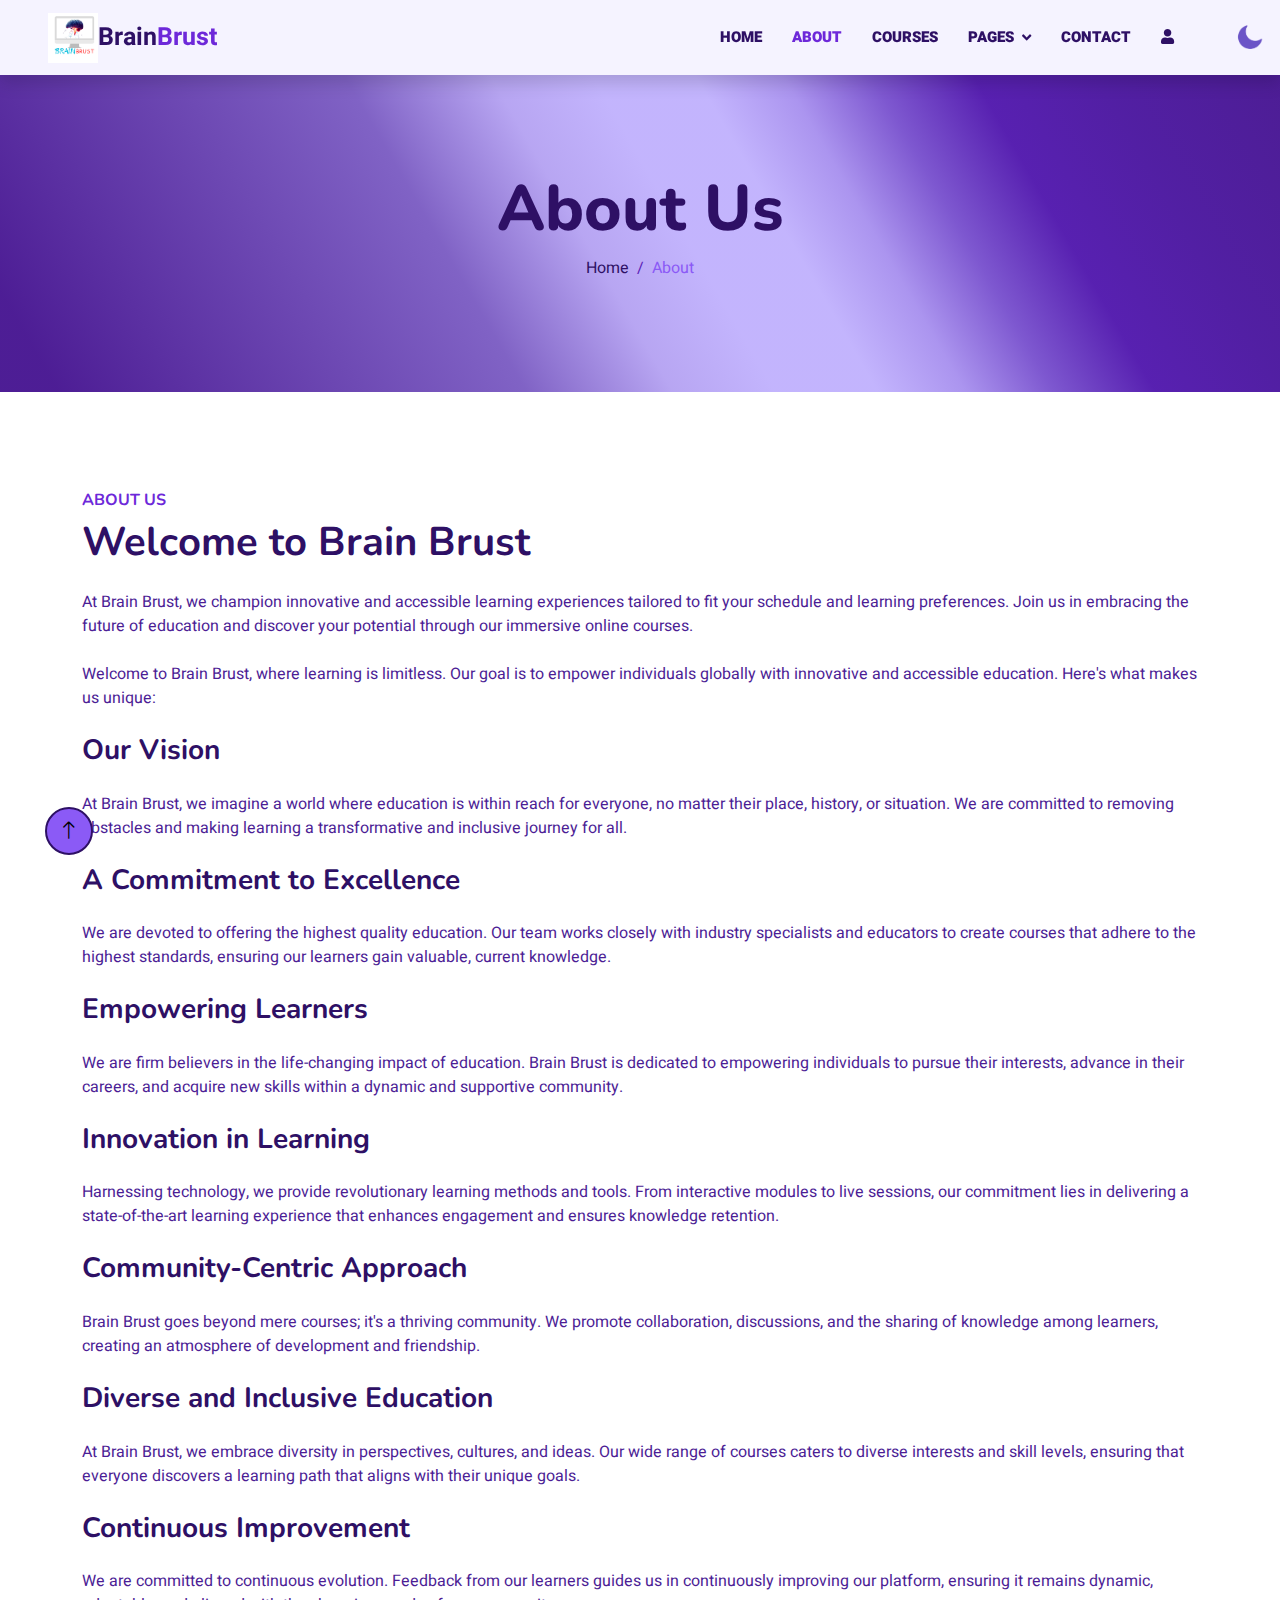
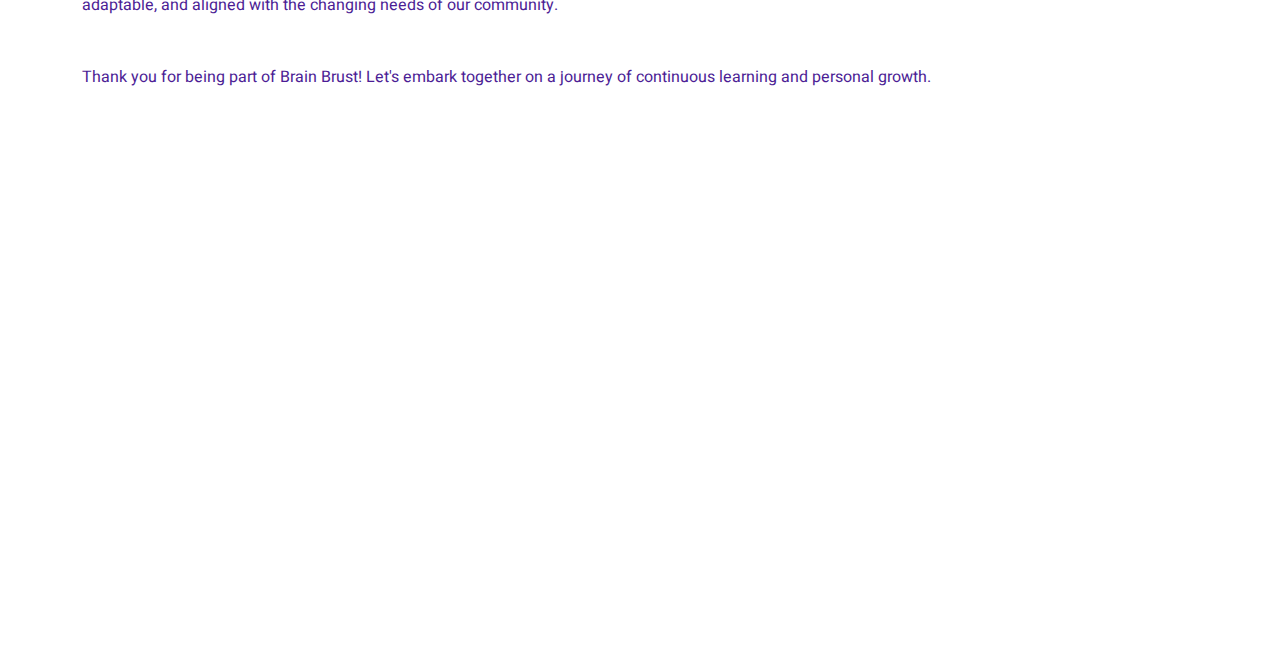
<file: about.html>
<!DOCTYPE html>
<html lang="en">

<head>
    <meta charset="utf-8">
    <title>Brain Brust : About Us</title>
    <meta content="width=device-width, initial-scale=1.0" name="viewport">
    <meta content="" name="keywords">
    <meta content="" name="description">

    <!-- Favicon -->
    <link href="./img/logo.png" rel="icon">

    <!-- Google Web Fonts -->
    <link rel="preconnect" href="https://fonts.googleapis.com">
    <link rel="preconnect" href="https://fonts.gstatic.com" crossorigin>
    <link
        href="https://fonts.googleapis.com/css2?family=Heebo:wght@400;500;600&family=Nunito:wght@600;700;800&display=swap"
        rel="stylesheet">

    <!-- Icon Font Stylesheet -->
    <link href="https://cdnjs.cloudflare.com/ajax/libs/font-awesome/5.10.0/css/all.min.css" rel="stylesheet">
    <link href="https://cdn.jsdelivr.net/npm/bootstrap-icons@1.4.1/font/bootstrap-icons.css" rel="stylesheet">

    <!-- Libraries Stylesheet -->
    <link href="./lib/animate/animate.min.css" rel="stylesheet">
    <link href="./lib/owlcarousel/assets/owl.carousel.min.css" rel="stylesheet">

    <!-- Customized Bootstrap Stylesheet -->
    <link href="./css/bootstrap.min.css" rel="stylesheet">

    <!-- Template Stylesheet -->
    <link href="./css/style.css" rel="stylesheet">
</head>

<body>
    <!-- Spinner Start -->
    <div id="spinner"
        class="show bg-white position-fixed translate-middle w-100 vh-100 top-50 start-50 d-flex align-items-center justify-content-center">
        <div class="spinner-border text-primary" style="width: 3rem; height: 3rem;" role="status">
            <span class="sr-only">Loading...</span>
        </div>
    </div>
    <!-- Spinner End -->



    <!-- Navbar Start -->
    <nav class="navbar navbar-expand-lg bg-white navbar-light shadow sticky-top p-0">
        <a href="./index.html" class="navbar-brand d-flex align-items-center px-4 px-lg-5">
            <p class="m-0 fw-bold brand-text--1" style="font-size: 25px;"><img src="./img/logo.png" alt=""
                                                                               height="50px">Brain<span
                    class="brand-text--2">Brust</span></p>
        </a>

        <div class="d-flex justify-content-start align-items-center">
            <button type="button" class="navbar-toggler me-4" data-bs-toggle="collapse" data-bs-target="#navbarCollapse">
                <span class="navbar-toggler-icon"></span>
            </button>
            <!-- Moon Icon for all screens -->
            <div class=" d-lg-none ">
                <img src="img/moon.png" alt="Moon Icon" id="icon-small" class="img-fluid moon-icon">
            </div>

        </div>
        <div class="collapse navbar-collapse" id="navbarCollapse">
            <div class="navbar-nav ms-auto p-4 p-lg-0">
                <a href="./index.html" class="nav-item nav-link">Home</a>
                <a href="./about.html" class="nav-item nav-link">About</a>
                <a href="./courses.html" class="nav-item nav-link">Courses</a>
                <div class="nav-item dropdown">
                    <a href="#" class="nav-link dropdown-toggle" data-bs-toggle="dropdown">Pages</a>
                    <div class="dropdown-menu fade-down m-0">
                        <a href="./developer.html" class="dropdown-item">Developed by</a>
                        <a href="testimonial.html" class="dropdown-item">Testimonial</a>

                    </div>
                </div>
                <a href="./contact.html" class="nav-item nav-link">Contact</a>
                <a href="login.html" class="nav-item nav-link"><i class="fa fa-user"></i></a>
                <a href="#" class="nav-item nav-link">

                    <div id="google_translate_element">
                    </div>
                </a>
            </div>
            <!-- Moon Icon for large screens -->
            <div class="d-none d-lg-flex align-items-center pe-3">
                <img src="img/moon.png" alt="Moon Icon" id="icon-large" class="img-fluid moon-icon"
                >
            </div>
        </div>
    </nav>
    <!-- Navbar End -->

    <!-- Header Start -->
    <div class="container-fluid bg-primary py-5 mb-5  gradient">
        <div class="container py-5">
            <div class="row justify-content-center">
                <div class="col-lg-10 text-center">
                    <h1 class="display-3 text-white animated slideInDown">About Us</h1>
                    <nav aria-label="breadcrumb">
                        <ol class="breadcrumb justify-content-center">
                            <li class="breadcrumb-item"><a class="text-white" href="./index.html">Home</a></li>
                            <li class="breadcrumb-item text-white active" aria-current="page">About</li>
                        </ol>
                    </nav>
                </div>
            </div>
        </div>
    </div>
    <!-- Header End -->

    <!-- About Start -->
    <div class="container-xxl py-5">
        <div class="container">
            <div class="row g-5">

                <div class="col-lg-12 wow fadeInUp" data-wow-delay="0.3s">
                    <h6 class="section-title bg-white text-start pe-3">About Us</h6>
                    <h1 class="mb-4">Welcome to Brain Brust</h1>
                    <p class="mb-4">
                        At Brain Brust, we champion innovative and accessible learning experiences tailored to fit your schedule and learning preferences. Join us in embracing the future of education and discover your potential through our immersive online courses.
                    </p>
                    
                    <p class="mb-4">Welcome to Brain Brust, where learning is limitless. Our goal is to empower individuals globally with innovative and accessible education. Here's what makes us unique:</p>

                    <h3 class="mb-4">Our Vision</h3>
                    <p class="mb-4">At Brain Brust, we imagine a world where education is within reach for everyone, no matter their place, history, or situation. We are committed to removing obstacles and making learning a transformative and inclusive journey for all.</p>

                    <h3 class="mb-4">A Commitment to Excellence</h3>
                    <p class="mb-4">We are devoted to offering the highest quality education. Our team works closely with industry specialists and educators to create courses that adhere to the highest standards, ensuring our learners gain valuable, current knowledge.</p>

                    <h3 class="mb-4">Empowering Learners</h3>
                    <p class="mb-4">We are firm believers in the life-changing impact of education. Brain Brust is dedicated to empowering individuals to pursue their interests, advance in their careers, and acquire new skills within a dynamic and supportive community.</p>

                    <h3 class="mb-4">Innovation in Learning</h3>

                    <p class="mb-4">Harnessing technology, we provide revolutionary learning methods and tools. From interactive modules to live sessions, our commitment lies in delivering a state-of-the-art learning experience that enhances engagement and ensures knowledge retention.</p>

                    <h3 class="mb-4">Community-Centric Approach</h3>

                    <p class="mb-4">Brain Brust goes beyond mere courses; it's a thriving community. We promote collaboration, discussions, and the sharing of knowledge among learners, creating an atmosphere of development and friendship.</p>

                    <h3 class="mb-4">Diverse and Inclusive Education</h3>

                    <p class="mb-4">At Brain Brust, we embrace diversity in perspectives, cultures, and ideas. Our wide range of courses caters to diverse interests and skill levels, ensuring that everyone discovers a learning path that aligns with their unique goals.</p>

                    <h3 class="mb-4">Continuous Improvement</h3>
                    <p class="mb-4">We are committed to continuous evolution. Feedback from our learners guides us in continuously improving our platform, ensuring it remains dynamic, adaptable, and aligned with the changing needs of our community.</p>


                    <p class="mt-5 mb-4">Thank you for being part of Brain Brust! Let's embark together on a journey of continuous learning and personal growth.</p>


                </div>

            </div>
        </div>
    </div>
    <!-- About End -->


    <!-- Footer Start -->
    <div class="container-fluid bg-dark text-light footer pt-5 mt-5 wow fadeIn" data-wow-delay="0.1s">
        <div class="container py-5">
            <div class="row g-5">
                <div class="col-lg-4 col-md-6">
                    <h4 class="text-white footer-text mb-3">Quick Link</h4>
                    <p><a class="footer-text--para" href="./about.html">About Us</a></p>
                    <p><a class="footer-text--para" href="./contact.html">Contact Us</a></p>
                    <p><a class="footer-text--para" href="">Privacy Policy</a></p>
                    <p><a class="footer-text--para" href="">Terms & Condition</a></p>
                    <p><a class="footer-text--para" href="">FAQs & Help</a></p>
                </div>
                <div class="col-lg-4 col-md-6">
                    <h4 class="text-white footer-text mb-3">Contact</h4>
                    <p class="mb-2 footer-text--para"><i class="fa fa-map-marker-alt me-3"></i>Ghaziabad, Uttar Pradesh </p>
                    <p class="mb-2 footer-text--para"><i class="fa fa-phone-alt me-3"></i>+91 8468029455</p>
                    <p class="mb-2 footer-text--para"><i class="fa fa-envelope me-3"></i>brainbrust@gmail.com</p>
                    <div class="d-flex pt-2">
                        <a class="btn btn-outline-light btn-social " href=""><i class="fab fa-twitter"></i></a>
                        <a class="btn btn-outline-light btn-social " href=""><i class="fab fa-facebook-f"></i></a>
                        <a class="btn btn-outline-light btn-social " href=""><i class="fab fa-youtube"></i></a>
                        <a class="btn btn-outline-light btn-social " href=""><i class="fab fa-linkedin-in"></i></a>
                    </div>
                </div>

                <div class="col-lg-4 col-md-6">
                    <h4 class="text-white footer-text mb-3">Stay Updated: Subscribe to Our Newsletter</h4>
                    <p class="footer-text--para">Join our growing community of learners today by subscribing now and embracing lifelong
                        educafooter-text--para
                    <div class="position-relative mx-auto" style="max-width: 400px;">
                        <form action="#">
                            <input class="form-control border-0 w-100 py-3 ps-4 pe-5" type="email"
                                   placeholder="Your email" required>
                            <button type="submit"
                                    class="btn btn-primary py-2 position-absolute top-0 end-0 mt-2 me-2"><a class=" subscribe-btn "
                                                                                                            href="mailto:manish19464@gmail.com">Subscribe</a></button>
                        </form>
                    </div>
                </div>
            </div>
        </div>
        <div class="container">
            <div class="copyright">
                <div class="row">
                    <div class="col-md-6 text-center text-md-start mb-3 mb-md-0 footer-text--para">
                        &copy; <a class="border-bottom" href="./index.html">Brain Brust</a>, All Right Reserved.

                    </div>
                </div>
            </div>
        </div>
    </div>
    <!-- Footer End -->


    <!-- Back to Top -->
    <a href="#" class="btn btn-lg btn-primary btn-lg-square back-to-top"><i class="bi bi-arrow-up"></i></a>


    <!-- JavaScript Libraries -->
    <script src="https://code.jquery.com/jquery-3.4.1.min.js"></script>
    <script src="https://cdn.jsdelivr.net/npm/bootstrap@5.0.0/dist/js/bootstrap.bundle.min.js"></script>
    <script src="./lib/wow/wow.min.js"></script>
    <script src="./lib/easing/easing.min.js"></script>
    <script src="./lib/waypoints/waypoints.min.js"></script>
    <script src="./lib/owlcarousel/owl.carousel.min.js"></script>


    <!-- Template Javascript -->
    <script src="./js/main.js"></script>
    <script src="./js/theme.js"></script>
</body>

</html>
</file>
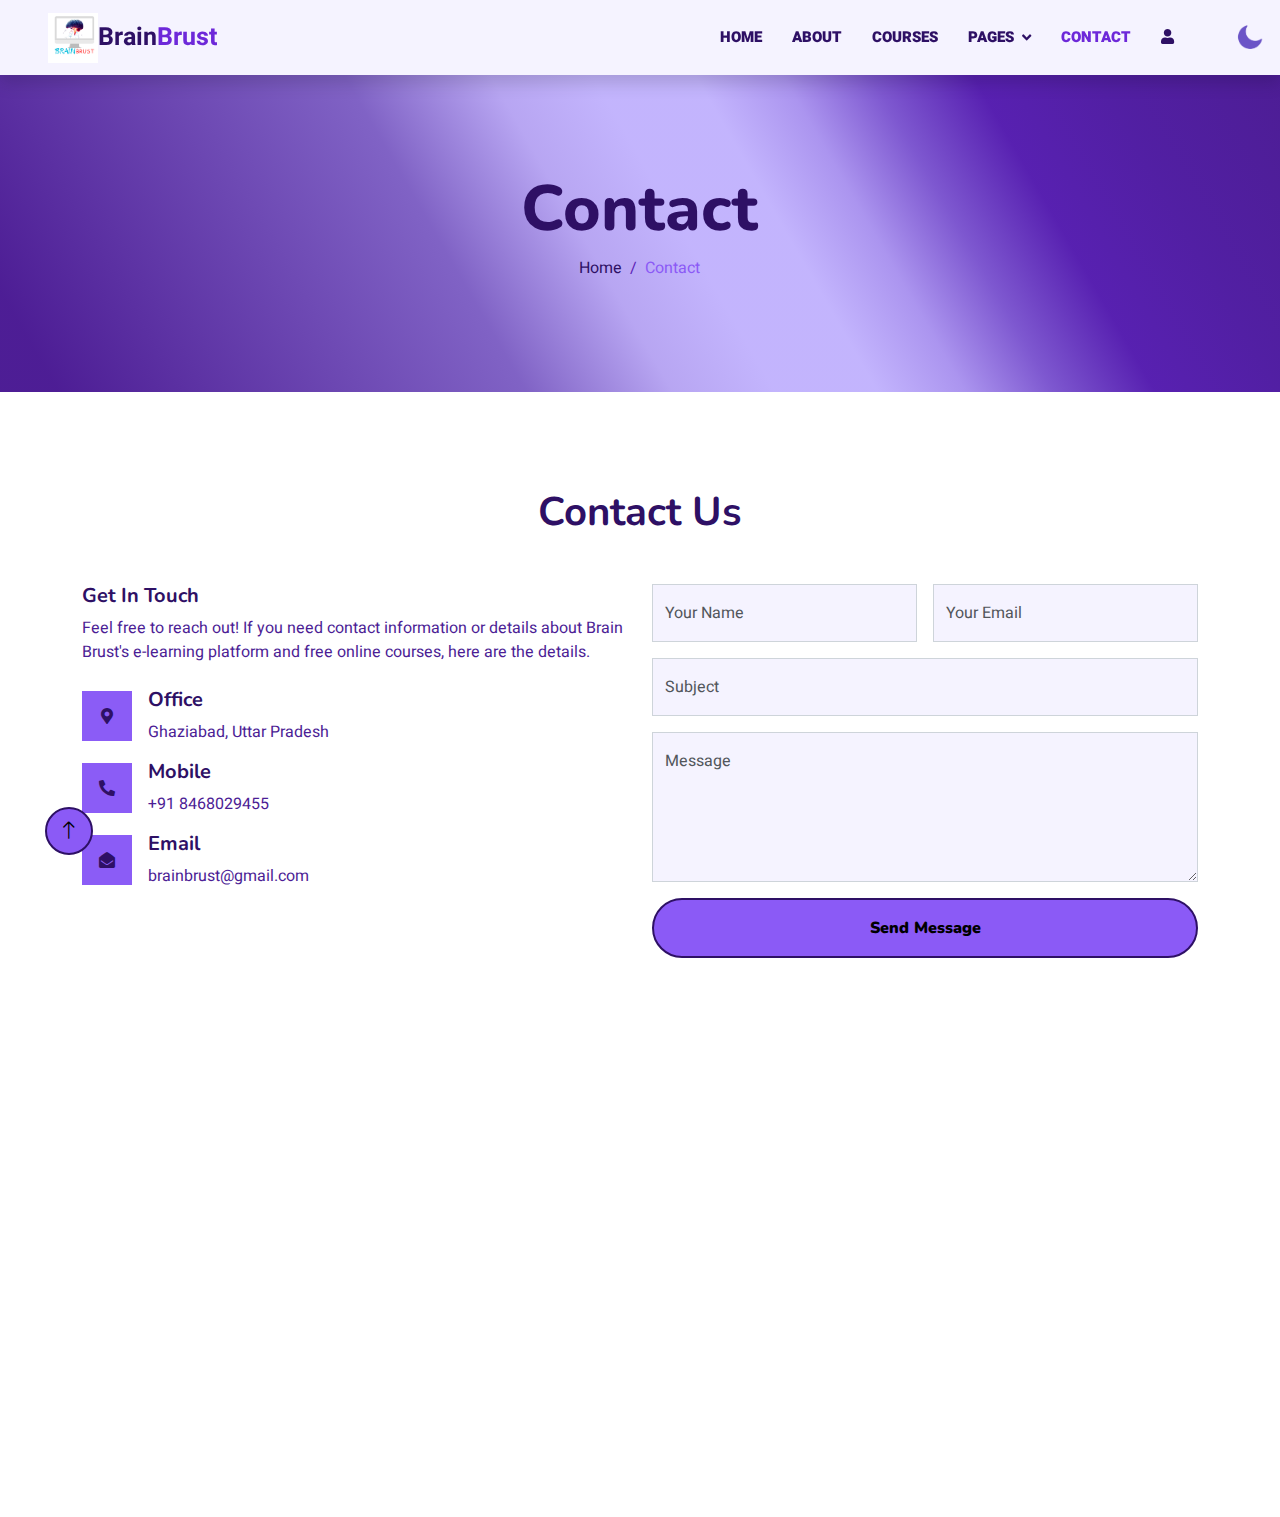
<file: contact.html>
<!DOCTYPE html>
<html lang="en">

<head>
    <meta charset="utf-8">
    <title>Brain Brust : Contact</title>
    <meta content="width=device-width, initial-scale=1.0" name="viewport">
    <meta content="" name="keywords">
    <meta content="" name="description">

    <!-- Favicon -->
    <link href="./img/logo.png" rel="icon">

    <!-- Google Web Fonts -->
    <link rel="preconnect" href="https://fonts.googleapis.com">
    <link rel="preconnect" href="https://fonts.gstatic.com" crossorigin>
    <link
        href="https://fonts.googleapis.com/css2?family=Heebo:wght@400;500;600&family=Nunito:wght@600;700;800&display=swap"
        rel="stylesheet">

    <!-- Icon Font Stylesheet -->
    <link href="https://cdnjs.cloudflare.com/ajax/libs/font-awesome/5.10.0/css/all.min.css" rel="stylesheet">
    <link href="https://cdn.jsdelivr.net/npm/bootstrap-icons@1.4.1/font/bootstrap-icons.css" rel="stylesheet">

    <!-- Libraries Stylesheet -->
    <link href="./lib/animate/animate.min.css" rel="stylesheet">
    <link href="./lib/owlcarousel/assets/owl.carousel.min.css" rel="stylesheet">

    <!-- Customized Bootstrap Stylesheet -->
    <link href="./css/bootstrap.min.css" rel="stylesheet">

    <!-- Template Stylesheet -->
    <link href="./css/style.css" rel="stylesheet">
</head>

<body>
    <!-- Spinner Start -->
    <div id="spinner"
        class="show bg-white position-fixed translate-middle w-100 vh-100 top-50 start-50 d-flex align-items-center justify-content-center">
        <div class="spinner-border text-primary" style="width: 3rem; height: 3rem;" role="status">
            <span class="sr-only">Loading...</span>
        </div>
    </div>
    <!-- Spinner End -->


    <!-- Navbar Start -->
    <nav class="navbar navbar-expand-lg bg-white navbar-light shadow sticky-top p-0">
        <a href="./index.html" class="navbar-brand d-flex align-items-center px-4 px-lg-5">
            <p class="m-0 fw-bold brand-text--1" style="font-size: 25px;"><img src="./img/logo.png" alt=""
                                                                               height="50px">Brain<span
                    class="brand-text--2">Brust</span></p>
        </a>

        <div class="d-flex justify-content-start align-items-center">
            <button type="button" class="navbar-toggler me-4" data-bs-toggle="collapse" data-bs-target="#navbarCollapse">
                <span class="navbar-toggler-icon"></span>
            </button>
            <!-- Moon Icon for all screens -->
            <div class=" d-lg-none ">
                <img src="img/moon.png" alt="Moon Icon" id="icon-small" class="img-fluid moon-icon">
            </div>

        </div>
        <div class="collapse navbar-collapse" id="navbarCollapse">
            <div class="navbar-nav ms-auto p-4 p-lg-0">
                <a href="./index.html" class="nav-item nav-link">Home</a>
                <a href="./about.html" class="nav-item nav-link">About</a>
                <a href="./courses.html" class="nav-item nav-link">Courses</a>
                <div class="nav-item dropdown">
                    <a href="#" class="nav-link dropdown-toggle" data-bs-toggle="dropdown">Pages</a>
                    <div class="dropdown-menu fade-down m-0">
                        <a href="./developer.html" class="dropdown-item">Developed by</a>
                        <a href="testimonial.html" class="dropdown-item">Testimonial</a>

                    </div>
                </div>
                <a href="./contact.html" class="nav-item nav-link">Contact</a>
                <a href="login.html" class="nav-item nav-link"><i class="fa fa-user"></i></a>
                <a href="#" class="nav-item nav-link">

                    <div id="google_translate_element">
                    </div>
                </a>
            </div>
            <!-- Moon Icon for large screens -->
            <div class="d-none d-lg-flex align-items-center pe-3">
                <img src="img/moon.png" alt="Moon Icon" id="icon-large" class="img-fluid moon-icon"
                >
            </div>
        </div>
    </nav>
    <!-- Navbar End -->


    <!-- Header Start -->
    <div class="container-fluid bg-primary py-5 mb-5 gradient">
        <div class="container py-5">
            <div class="row justify-content-center">
                <div class="col-lg-10 text-center">
                    <h1 class="display-3 text-white animated slideInDown">Contact</h1>
                    <nav aria-label="breadcrumb">
                        <ol class="breadcrumb justify-content-center">
                            <li class="breadcrumb-item"><a class="text-white" href="./index.html">Home</a></li>
                            <li class="breadcrumb-item text-white active" aria-current="page">Contact</li>
                        </ol>
                    </nav>
                </div>
            </div>
        </div>
    </div>
    <!-- Header End -->


   <!-- Contact Start -->
<div class="container-xxl py-5">
    <div class="container">
        <div class="text-center wow fadeInUp" data-wow-delay="0.1s">
            <h1 class="mb-5 bg-white text-center px-3">Contact Us</h1>
        </div>
        <div class="row g-4">
            <div class="col-lg-6 col-md-6 wow fadeInUp" data-wow-delay="0.1s">
                <h5>Get In Touch</h5>
                <p class="mb-4">Feel free to reach out! If you need contact information or details about Brain Brust's e-learning platform and free online courses, here are the details.</p>

                <div class="d-flex align-items-center mb-3">
                    <div class="d-flex align-items-center justify-content-center flex-shrink-0"
                        style="width: 50px; height: 50px; background-color: #8b5cf6;">
                        <i class="fa fa-map-marker-alt text-white"></i>
                    </div>
                    <div class="ms-3">
                        <h5>Office</h5>
                        <p class="mb-0">Ghaziabad, Uttar Pradesh</p>
                    </div>
                </div>
                <div class="d-flex align-items-center mb-3">
                    <div class="d-flex align-items-center justify-content-center flex-shrink-0"
                        style="width: 50px; height: 50px; background-color: #8b5cf6;">
                        <i class="fa fa-phone-alt text-white"></i>
                    </div>
                    <div class="ms-3">
                        <h5>Mobile</h5>
                        <p class="mb-0">+91 8468029455</p>
                    </div>
                </div>
                <div class="d-flex align-items-center">
                    <div class="d-flex align-items-center justify-content-center flex-shrink-0"
                        style="width: 50px; height: 50px; background-color: #8b5cf6;">
                        <i class="fa fa-envelope-open text-white"></i>
                    </div>
                    <div class="ms-3">
                        <h5>Email</h5>
                        <p class="mb-0">brainbrust@gmail.com</p>
                    </div>
                </div>
            </div>

            <div class="col-lg-6 col-md-12 wow fadeInUp" data-wow-delay="0.5s">
                <!-- Add the action attribute to point to Formspree and set method to POST -->
                <form class="contact-form" action="https://formspree.io/f/mvgpywke" method="POST">
                    <div class="row g-3">
                        <div class="col-md-6">
                            <div class="form-floating">
                                <input type="text" class="form-control" id="name" name="name" required placeholder="Your Name">
                                <label for="name">Your Name</label>
                            </div>
                        </div>
                        <div class="col-md-6">
                            <div class="form-floating">
                                <input type="email" class="form-control" id="email" name="email" required
                                    placeholder="Your Email">
                                <label for="email">Your Email</label>
                            </div>
                        </div>
                        <div class="col-12">
                            <div class="form-floating">
                                <input type="text" class="form-control" id="subject" name="subject" required placeholder="Subject">
                                <label for="subject">Subject</label>
                            </div>
                        </div>
                        <div class="col-12">
                            <div class="form-floating">
                                <textarea class="form-control" required placeholder="Leave a message here"
                                    id="message" name="message" style="height: 150px"></textarea>
                                <label for="message">Message</label>
                            </div>
                        </div>
                        <div class="col-12">
                            <button class="btn btn-primary w-100 py-3" type="submit">Send Message</button>
                        </div>
                    </div>
                </form>
            </div>
        </div>
    </div>
</div>
<!-- Contact End -->



    <!-- Footer Start -->
    <div class="container-fluid bg-dark text-light footer pt-5 mt-5 wow fadeIn" data-wow-delay="0.1s">
        <div class="container py-5">
            <div class="row g-5">
                <div class="col-lg-4 col-md-6">
                    <h4 class="text-white footer-text mb-3">Quick Link</h4>
                    <p><a class="footer-text--para" href="./about.html">About Us</a></p>
                    <p><a class="footer-text--para" href="./contact.html">Contact Us</a></p>
                    <p><a class="footer-text--para" href="">Privacy Policy</a></p>
                    <p><a class="footer-text--para" href="">Terms & Condition</a></p>
                    <p><a class="footer-text--para" href="">FAQs & Help</a></p>
                </div>
                <div class="col-lg-4 col-md-6">
                    <h4 class="text-white footer-text mb-3">Contact</h4>
                    <p class="mb-2 footer-text--para"><i class="fa fa-map-marker-alt me-3"></i>Ghaziabad, Uttar Pradesh </p>
                    <p class="mb-2 footer-text--para"><i class="fa fa-phone-alt me-3"></i>+91 8468029455</p>
                    <p class="mb-2 footer-text--para"><i class="fa fa-envelope me-3"></i>brainbrust@gmail.com</p>
                    <div class="d-flex pt-2">
                        <a class="btn btn-outline-light btn-social " href=""><i class="fab fa-twitter"></i></a>
                        <a class="btn btn-outline-light btn-social " href=""><i class="fab fa-facebook-f"></i></a>
                        <a class="btn btn-outline-light btn-social " href=""><i class="fab fa-youtube"></i></a>
                        <a class="btn btn-outline-light btn-social " href=""><i class="fab fa-linkedin-in"></i></a>
                    </div>
                </div>

                <div class="col-lg-4 col-md-6">
                    <h4 class="text-white footer-text mb-3">Stay Updated: Subscribe to Our Newsletter</h4>
                    <p class="footer-text--para">Join our growing community of learners today by subscribing now and embracing lifelong
                        educafooter-text--para
                    <div class="position-relative mx-auto" style="max-width: 400px;">
                        <form action="#">
                            <input class="form-control border-0 w-100 py-3 ps-4 pe-5" type="email"
                                   placeholder="Your email" required>
                            <button type="submit"
                                    class="btn btn-primary py-2 position-absolute top-0 end-0 mt-2 me-2"><a class=" subscribe-btn "
                                                                                                            href="mailto:manish19464@gmail.com">Subscribe</a></button>
                        </form>
                    </div>
                </div>
            </div>
        </div>
        <div class="container">
            <div class="copyright">
                <div class="row">
                    <div class="col-md-6 text-center text-md-start mb-3 mb-md-0 footer-text--para">
                        &copy; <a class="border-bottom" href="./index.html">Brain Brust</a>, All Right Reserved.

                    </div>
                </div>
            </div>
        </div>
    </div>
    <!-- Footer End -->


    <!-- Back to Top -->
    <a href="#" class="btn btn-lg btn-primary btn-lg-square back-to-top"><i class="bi bi-arrow-up"></i></a>


    <!-- JavaScript Libraries -->
    <script src="https://code.jquery.com/jquery-3.4.1.min.js"></script>
    <script src="https://cdn.jsdelivr.net/npm/bootstrap@5.0.0/dist/js/bootstrap.bundle.min.js"></script>
    <script src="./lib/wow/wow.min.js"></script>
    <script src="./lib/easing/easing.min.js"></script>
    <script src="./lib/waypoints/waypoints.min.js"></script>
    <script src="./lib/owlcarousel/owl.carousel.min.js"></script>

    <!-- Template Javascript -->
    <script src="./js/main.js"></script>
    <script src="./js/theme.js"></script>
</body>

</html>
</file>
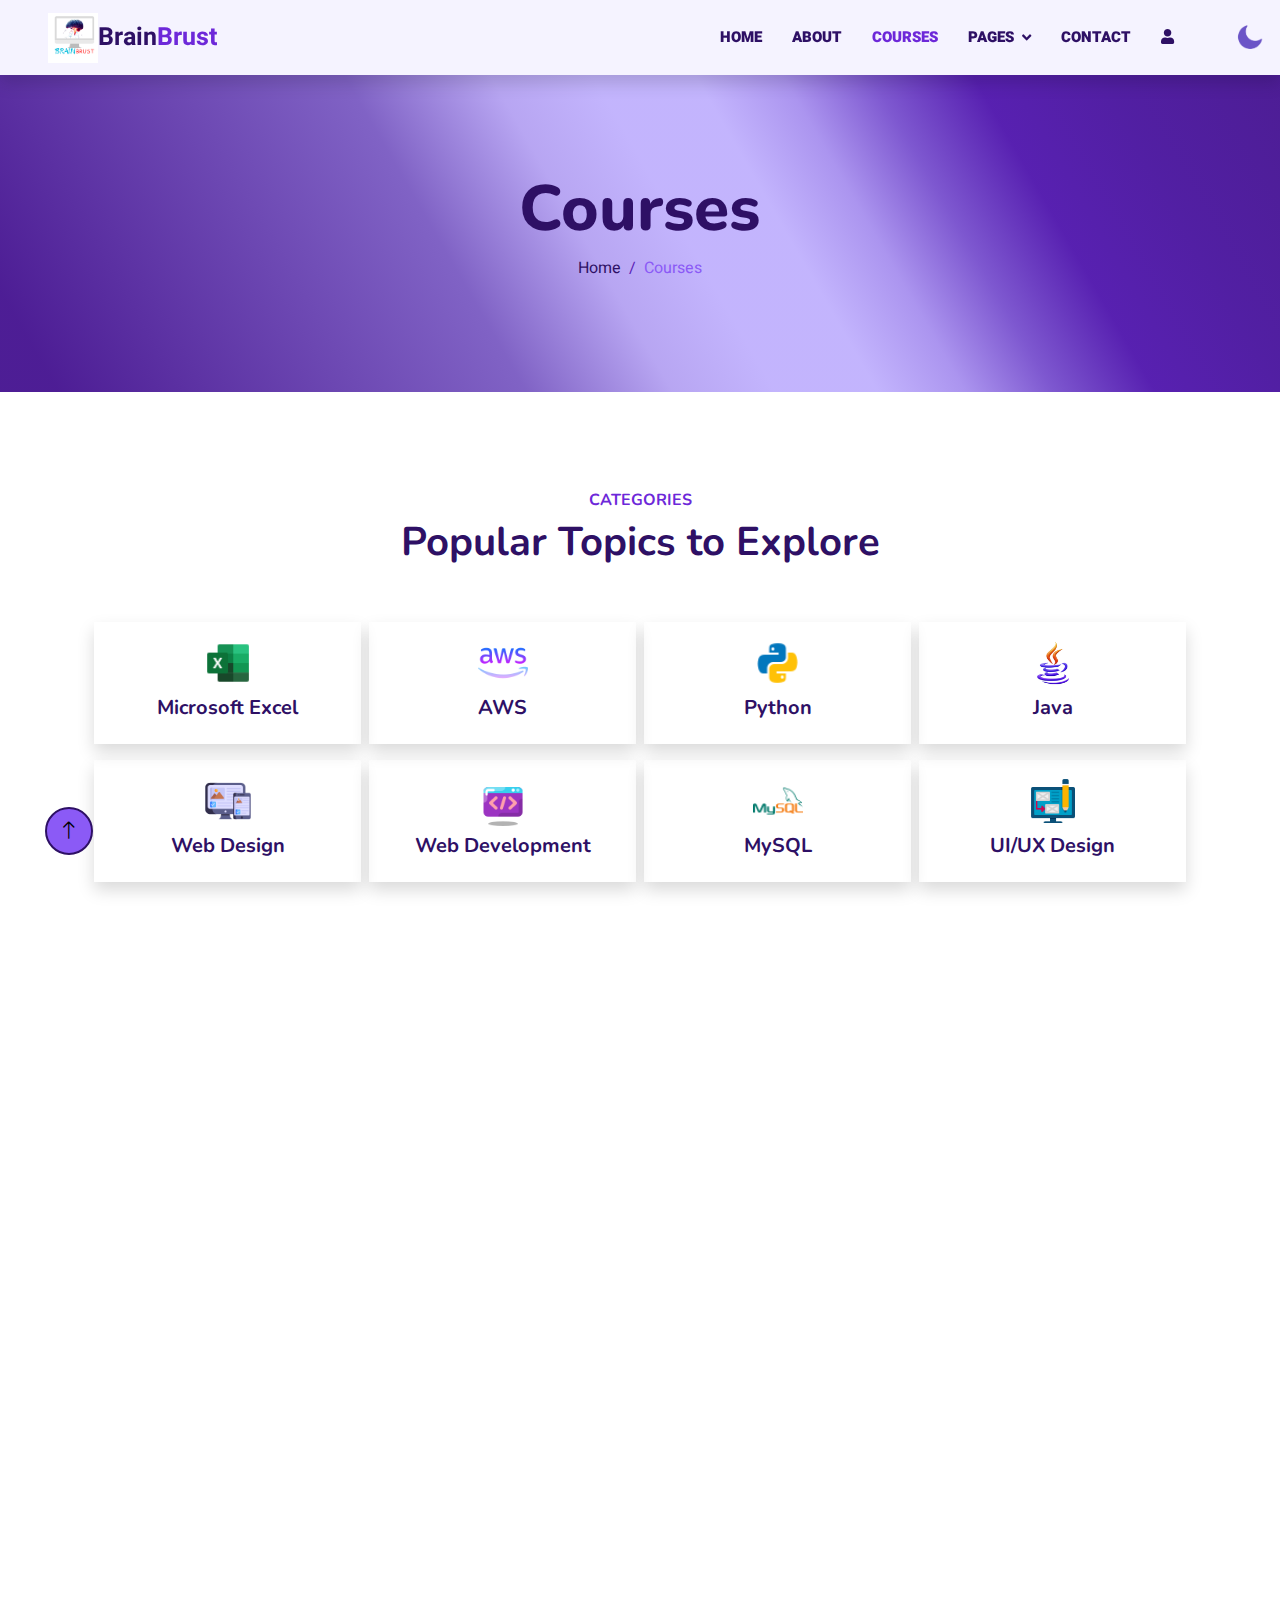
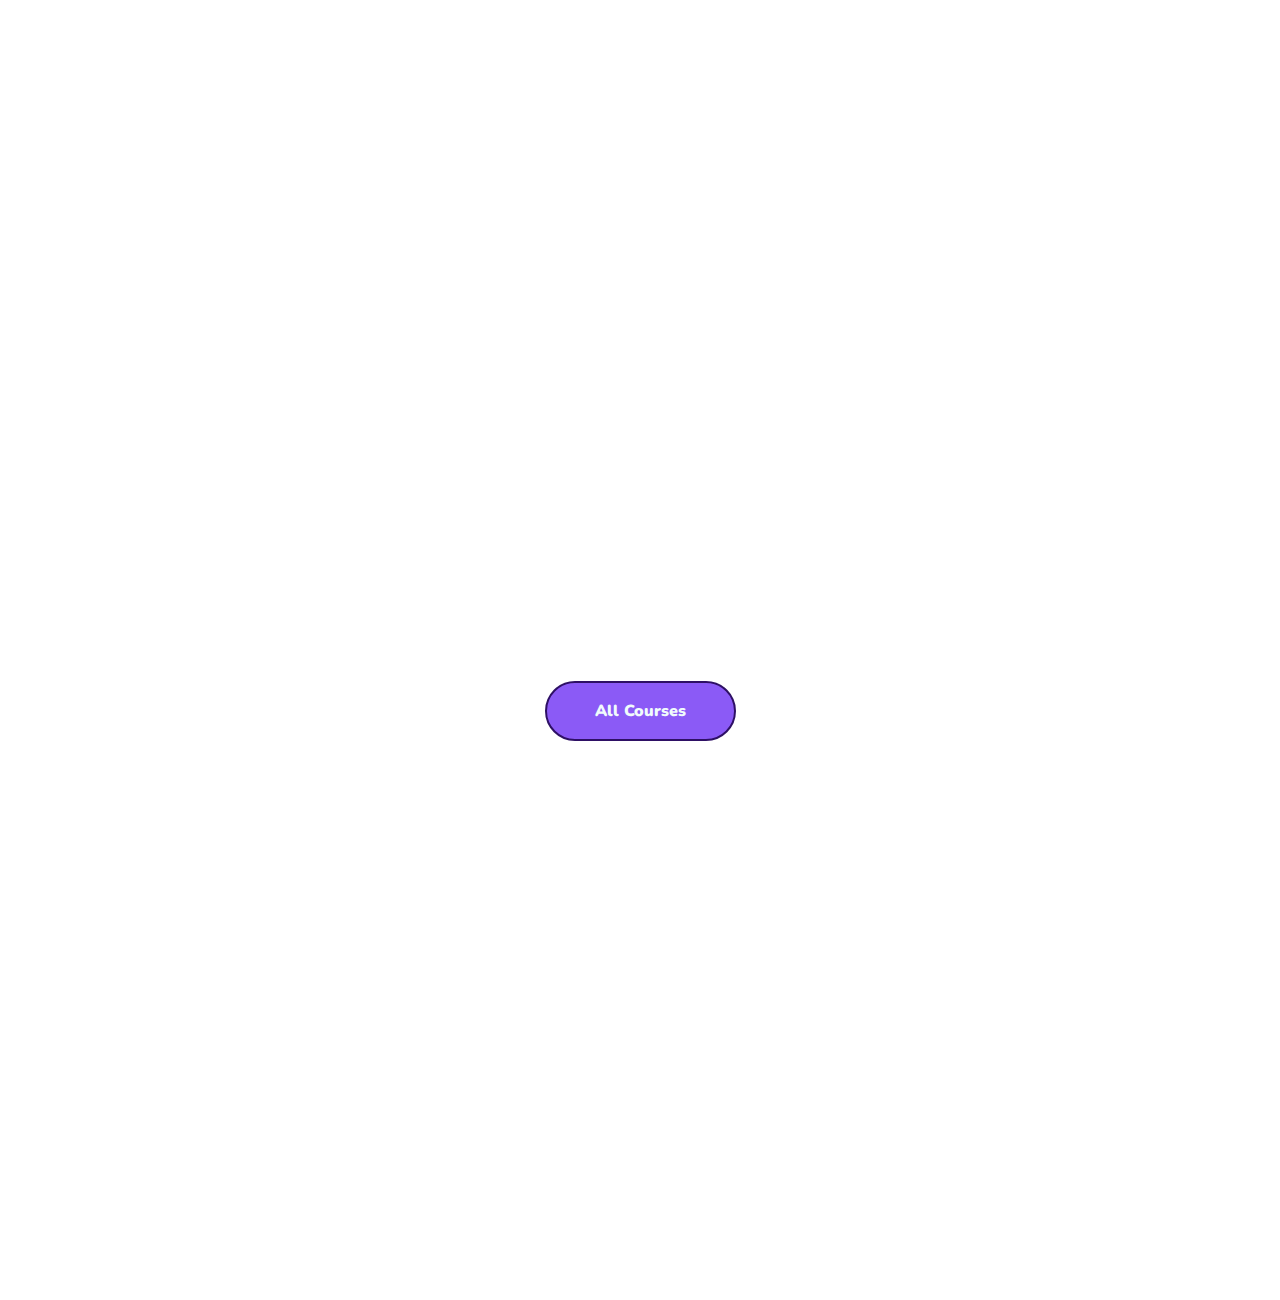
<file: courses.html>
<!DOCTYPE html>
<html lang="en">

<head>
    <meta charset="utf-8">
    <title>Brain Brust : Courses</title>
    <meta content="width=device-width, initial-scale=1.0" name="viewport">
    <meta content="" name="keywords">
    <meta content="" name="description">

    <!-- Favicon -->
    <link href="./img/logo.png" rel="icon">

    <!-- Google Web Fonts -->
    <link rel="preconnect" href="https://fonts.googleapis.com">
    <link rel="preconnect" href="https://fonts.gstatic.com" crossorigin>
    <link
        href="https://fonts.googleapis.com/css2?family=Heebo:wght@400;500;600&family=Nunito:wght@600;700;800&display=swap"
        rel="stylesheet">

    <!-- Icon Font Stylesheet -->
    <link href="https://cdnjs.cloudflare.com/ajax/libs/font-awesome/5.10.0/css/all.min.css" rel="stylesheet">
    <link href="https://cdn.jsdelivr.net/npm/bootstrap-icons@1.4.1/font/bootstrap-icons.css" rel="stylesheet">

    <!-- Libraries Stylesheet -->
    <link href="./lib/animate/animate.min.css" rel="stylesheet">
    <link href="./lib/owlcarousel/assets/owl.carousel.min.css" rel="stylesheet">

    <!-- Customized Bootstrap Stylesheet -->
    <link href="./css/bootstrap.min.css" rel="stylesheet">

    <!-- Template Stylesheet -->
    <link href="./css/style.css" rel="stylesheet">

</head>

<body>
    <!-- Spinner Start -->
    <div id="spinner"
        class="show bg-white position-fixed translate-middle w-100 vh-100 top-50 start-50 d-flex align-items-center justify-content-center">
        <div class="spinner-border text-primary" style="width: 3rem; height: 3rem;" role="status">
            <span class="sr-only">Loading...</span>
        </div>
    </div>
    <!-- Spinner End -->



    <!-- Navbar Start -->
    <nav class="navbar navbar-expand-lg bg-white navbar-light shadow sticky-top p-0">
        <a href="./index.html" class="navbar-brand d-flex align-items-center px-4 px-lg-5">
            <p class="m-0 fw-bold brand-text--1" style="font-size: 25px;"><img src="./img/logo.png" alt=""
                                                                               height="50px">Brain<span
                    class="brand-text--2">Brust</span></p>
        </a>

        <div class="d-flex justify-content-start align-items-center">
            <button type="button" class="navbar-toggler me-4" data-bs-toggle="collapse" data-bs-target="#navbarCollapse">
                <span class="navbar-toggler-icon"></span>
            </button>
            <!-- Moon Icon for all screens -->
            <div class=" d-lg-none ">
                <img src="img/moon.png" alt="Moon Icon" id="icon-small" class="img-fluid moon-icon">
            </div>

        </div>
        <div class="collapse navbar-collapse" id="navbarCollapse">
            <div class="navbar-nav ms-auto p-4 p-lg-0">
                <a href="./index.html" class="nav-item nav-link">Home</a>
                <a href="./about.html" class="nav-item nav-link">About</a>
                <a href="./courses.html" class="nav-item nav-link">Courses</a>
                <div class="nav-item dropdown">
                    <a href="#" class="nav-link dropdown-toggle" data-bs-toggle="dropdown">Pages</a>
                    <div class="dropdown-menu fade-down m-0">
                        <a href="./developer.html" class="dropdown-item">Developed by</a>
                        <a href="testimonial.html" class="dropdown-item">Testimonial</a>

                    </div>
                </div>
                <a href="./contact.html" class="nav-item nav-link">Contact</a>
                <a href="login.html" class="nav-item nav-link"><i class="fa fa-user"></i></a>
                <a href="#" class="nav-item nav-link">

                    <div id="google_translate_element">
                    </div>
                </a>
            </div>
            <!-- Moon Icon for large screens -->
            <div class="d-none d-lg-flex align-items-center pe-3">
                <img src="img/moon.png" alt="Moon Icon" id="icon-large" class="img-fluid moon-icon"
                >
            </div>
        </div>
    </nav>
    <!-- Navbar End -->

    <!-- Header Start -->
    <div class="container-fluid bg-primary py-5 mb-5 gradient">
        <div class="container py-5">
            <div class="row justify-content-center">
                <div class="col-lg-10 text-center">
                    <h1 class="display-3 text-white animated slideInDown">Courses</h1>
                    <nav aria-label="breadcrumb">
                        <ol class="breadcrumb justify-content-center">
                            <li class="breadcrumb-item"><a class="text-white" href="./index.html">Home</a></li>
                            <li class="breadcrumb-item text-white active" aria-current="page">Courses</li>
                        </ol>
                    </nav>
                </div>
            </div>
        </div>
    </div>
    <!-- Header End -->



    <!-- Categories Start -->
    <div class="container-xxl py-5 category">
        <div class="container">
            <div class="text-center wow fadeInUp" data-wow-delay="0.1s">
                <h6 class="section-title bg-white text-center px-3">Categories</h6>
                <h1 class="mb-5">Popular Topics to Explore</h1>
            </div>
            <div class="row g-2 m-2">
                <div class="col-lg-3 col-md-6  text-center">
                    <div class="content shadow p-3 mb-2 wow fadeInUp" data-wow-delay="0.3s">

                        <img src="./img/cat1.png" class="img-fluid" alt="categories">

                        <h5 class="my-2">
                            <a href="login.html" class="text-center">Microsoft Excel</a>
                        </h5>
                    </div>
                </div>
                <div class="col-lg-3 col-md-6  text-center">
                    <div class="content shadow p-3 mb-2 wow fadeInUp" data-wow-delay="0.3s">

                        <img src="./img/cat2.png" class="img-fluid" alt="categories">

                        <h5 class="my-2">
                            <a href="login.html" class="text-center"> AWS</a>
                        </h5>
                    </div>
                </div>
                <div class="col-lg-3 col-md-6  text-center">
                    <div class="content shadow p-3 mb-2 wow fadeInUp" data-wow-delay="0.3s">

                        <img src="./img/cat3.png" class="img-fluid" alt="categories">

                        <h5 class="my-2">
                            <a href="login.html" class="text-center">Python</a>
                        </h5>
                    </div>
                </div>
                <div class="col-lg-3 col-md-6  text-center">
                    <div class="content shadow p-3 mb-2 wow fadeInUp" data-wow-delay="0.3s">

                        <img src="./img/cat4.png" class="img-fluid" alt="categories">

                        <h5 class="my-2">
                            <a href="login.html" class="text-center">Java</a>
                        </h5>
                    </div>
                </div>
                <div class="col-lg-3 col-md-6  text-center">
                    <div class="content shadow p-3 mb-2 wow fadeInUp" data-wow-delay="0.3s">

                        <img src="./img/cat5.png" class="img-fluid" alt="categories">

                        <h5 class="my-2">
                            <a href="login.html" class="text-center">Web Design</a>
                        </h5>
                    </div>
                </div>
                <div class="col-lg-3 col-md-6  text-center">
                    <div class="content shadow p-3 mb-2 wow fadeInUp" data-wow-delay="0.3s">

                        <img src="./img/cat6.png" class="img-fluid" alt="categories">

                        <h5 class="my-2">
                            <a href="login.html" class="text-center">Web Development</a>
                        </h5>
                    </div>
                </div>
                <div class="col-lg-3 col-md-6  text-center">
                    <div class="content shadow p-3 mb-2 wow fadeInUp" data-wow-delay="0.3s">

                        <img src="./img/cat7.png" class="img-fluid" alt="categories">

                        <h5 class="my-2">
                            <a href="login.html" class="text-center">MySQL</a>
                        </h5>
                    </div>
                </div>
                <div class="col-lg-3 col-md-6  text-center">
                    <div class="content shadow p-3 mb-2 wow fadeInUp" data-wow-delay="0.3s">

                        <img src="./img/cat8.png" class="img-fluid" alt="categories">

                        <h5 class="my-2">
                            <a href="login.html" class="text-center">UI/UX Design</a>
                        </h5>
                    </div>
                </div>
            </div>
        </div>
    </div>
    <!-- Categories End -->


    <!-- Courses Start -->
    <div class="container-xxl py-5">
        <div class="container">
            <div class="text-center wow fadeInUp" data-wow-delay="0.1s">
                <h6 class="section-title bg-white text-center px-3">Popular Courses</h6>
                <h1 class="mb-5">Explore new and trending free online courses</h1>
            </div>
            <div class="row g-4 py-2">
                <div class="col-lg-3 col-md-6 wow fadeInUp" data-wow-delay="0.1s ">
                    <div class="course-item shadow">
                        <div class="position-relative overflow-hidden text-light image">
                            <img class="img-fluid" src="./img/course-1.jpg" alt="">
                            <div
                                    class="px-2 py-1 fw-bold text-uppercase free">FREE
                            </div>

                        </div>
                        <div class="p-2 pb-0">

                            <h5 class="mb-1"><a href="single.html">HTML Course for Beginners </a></h5>
                        </div>
                        <div class="d-flex">
                            <small class="flex-fill text-center py-1 px-2"><i class="fa fa-star text-warning me-2"></i>
                                4.55</small>
                            <small class="flex-fill text-center py-1 px-2"><i class="fa fa-user-graduate me-2"></i>5.8L+
                                Learners
                            </small>
                            <small class="flex-fill text-center py-1 px-2"><i
                                    class="fa fa-user me-2"></i>Beginner</small>
                        </div>
                        <div class="d-flex">
                            <small class="flex-fill text-left p-2 px-2"><i class="fa fa-clock me-2"></i>2.0
                                Hrs</small>
                            <small class="py-1 px-2 fw-bold fs-6 text-center">₹ 0</small>
                            <small class=" text-primary py-1 px-2 fw-bold fs-6" style="float:right;"><a href="#">Enroll
                                Now </a><i class="fa fa-chevron-right me-2 fs-10"></i></small>
                        </div>
                    </div>
                </div>
                <div class="col-lg-3 col-md-6 wow fadeInUp" data-wow-delay="0.1s">
                    <div class="course-item shadow">
                        <div class="position-relative overflow-hidden text-light image">
                            <img class="img-fluid" src="./img/course-2.jpg" alt="">
                            <div
                                    class="px-2 py-1 fw-bold text-uppercase paid">PAID
                            </div>

                        </div>
                        <div class="p-2 pb-0">

                            <h5 class="mb-1"><a href="#"> Front End Development-CSS</a>
                            </h5>
                        </div>
                        <div class="d-flex">
                            <small class="flex-fill text-center py-1 px-2"><i class="fa fa-star text-warning me-2"></i>
                                4.55</small>
                            <small class="flex-fill text-center py-1 px-2"><i class="fa fa-user-graduate me-2"></i>5.2L+
                                Learners
                            </small>
                            <small class="flex-fill text-center py-1 px-2"><i
                                    class="fa fa-user me-2"></i>Beginner</small>
                        </div>
                        <div class="d-flex">
                            <small class="flex-fill text-left p-2 px-2"><i class="fa fa-clock me-2"></i>4.0
                                Hrs</small>
                            <small class="py-1 px-2 fw-bold fs-6 text-center">₹ 199</small>
                            <small class=" text-primary py-1 px-2 fw-bold fs-6" style="float:right;"><a href="#">Enroll
                                Now </a><i class="fa fa-chevron-right me-2 fs-10"></i></small>
                        </div>
                    </div>
                </div>
                <div class="col-lg-3 col-md-6 wow fadeInUp" data-wow-delay="0.1s">
                    <div class="course-item shadow">
                        <div class="position-relative overflow-hidden text-light image">
                            <img class="img-fluid" src="./img/course-3.jpg" alt="">
                            <div
                                    class="px-2 py-1 fw-bold text-uppercase free">FREE
                            </div>

                        </div>
                        <div class="p-2 pb-0">

                            <h5 class="mb-1"><a href="">Introduction to JavaScript</a>
                            </h5>
                        </div>
                        <div class="d-flex">
                            <small class="flex-fill text-center py-1 px-2"><i class="fa fa-star text-warning me-2"></i>
                                4.46</small>
                            <small class="flex-fill text-center py-1 px-2"><i class="fa fa-user-graduate me-2"></i>76L+
                                Learners
                            </small>
                            <small class="flex-fill text-center py-1 px-2"><i
                                    class="fa fa-user me-2"></i>Beginner</small>
                        </div>
                        <div class="d-flex">
                            <small class="flex-fill text-left p-2 px-2"><i class="fa fa-clock me-2"></i>2.5
                                Hrs</small>
                            <small class="py-1 px-2 fw-bold fs-6 text-center">₹ 0</small>
                            <small class=" text-primary py-1 px-2 fw-bold fs-6" style="float:right;"><a href="#">Enroll
                                Now </a><i class="fa fa-chevron-right me-2 fs-10"></i></small>
                        </div>
                    </div>
                </div>
                <div class="col-lg-3 col-md-6 wow fadeInUp" data-wow-delay="0.1s">
                    <div class="course-item shadow">
                        <div class="position-relative overflow-hidden text-light image">
                            <img class="img-fluid" src="./img/course-4.jpg" alt="">
                            <div
                                    class="px-2 py-1 fw-bold text-uppercase paid">PAID
                            </div>

                        </div>
                        <div class="p-2 pb-0">

                            <h5 class="mb-1"><a href="">Python Programming</a>
                            </h5>
                        </div>
                        <div class="d-flex">
                            <small class="flex-fill text-center py-1 px-2"><i class="fa fa-star text-warning me-2"></i>
                                3.54</small>
                            <small class="flex-fill text-center py-1 px-2"><i class="fa fa-user-graduate me-2"></i>3.3L+
                                Learners
                            </small>
                            <small class="flex-fill text-center py-1 px-2"><i
                                    class="fa fa-user me-2"></i>Beginner</small>
                        </div>
                        <div class="d-flex">
                            <small class="flex-fill text-left p-2 px-2"><i class="fa fa-clock me-2"></i>3.0
                                Hrs</small>
                            <small class="py-1 px-2 fw-bold fs-6 text-center">₹ 299</small>
                            <small class=" text-primary py-1 px-2 fw-bold fs-6" style="float:right;"><a href="#">Enroll
                                Now </a><i class="fa fa-chevron-right me-2 fs-10"></i></small>
                        </div>
                    </div>
                </div>
                <div class="col-lg-3 col-md-6 wow fadeInUp" data-wow-delay="0.1s">
                    <div class="course-item shadow">
                        <div class="position-relative overflow-hidden text-light image">
                            <img class="img-fluid" src="./img/course-5.jpg" alt="">
                            <div
                                    class="px-2 py-1 fw-bold text-uppercase free">FREE
                            </div>

                        </div>
                        <div class="p-2 pb-0">

                            <h5 class="mb-1"><a href="">SQL for Data Science</a>
                            </h5>
                        </div>
                        <div class="d-flex">
                            <small class="flex-fill text-center py-1 px-1"><i class="fa fa-star text-warning me-2"></i>
                                4.54</small>
                            <small class="flex-fill text-center py-1 px-1"><i class="fa fa-user-graduate me-2"></i>1.3L+
                                Learners
                            </small>
                            <small class="flex-fill text-center py-1 px-1"><i
                                    class="fa fa-user me-2"></i>Intermediate</small>
                        </div>
                        <div class="d-flex">
                            <small class="flex-fill text-left p-2 px-2"><i class="fa fa-clock me-2"></i>5.0
                                Hrs</small>
                            <small class="py-1 px-2 fw-bold fs-6 text-center">₹ 0</small>
                            <small class=" text-primary py-1 px-2 fw-bold fs-6" style="float:right;"><a href="#">Enroll
                                Now </a><i class="fa fa-chevron-right me-2 fs-10"></i></small>
                        </div>
                    </div>
                </div>
                <div class="col-lg-3 col-md-6 wow fadeInUp" data-wow-delay="0.1s">
                    <div class="course-item shadow">
                        <div class="position-relative overflow-hidden text-light image">
                            <img class="img-fluid" src="./img/course-6.jpg" alt="">
                            <div
                                    class="px-2 py-1 fw-bold text-uppercase free">FREE
                            </div>

                        </div>
                        <div class="p-2 pb-0">

                            <h5 class="mb-1"><a href="">ChatGPT for Beginners</a>
                            </h5>
                        </div>
                        <div class="d-flex">
                            <small class="flex-fill text-center py-1 px-2"><i class="fa fa-star text-warning me-2"></i>
                                3.55</small>
                            <small class="flex-fill text-center py-1 px-2"><i class="fa fa-user-graduate me-2"></i>3.5L+
                                Learners
                            </small>
                            <small class="flex-fill text-center py-1 px-2"><i
                                    class="fa fa-user me-2"></i>Beginner</small>
                        </div>
                        <div class="d-flex">
                            <small class="flex-fill text-left p-2 px-2"><i class="fa fa-clock me-2"></i>4.5
                                Hrs</small>
                            <small class="py-1 px-2 fw-bold fs-6 text-center">₹ 0</small>
                            <small class=" text-primary py-1 px-2 fw-bold fs-6" style="float:right;"><a href="#">Enroll
                                Now </a><i class="fa fa-chevron-right me-2 fs-10"></i></small>
                        </div>
                    </div>
                </div>
                <div class="col-lg-3 col-md-6 wow fadeInUp" data-wow-delay="0.1s">
                    <div class="course-item shadow">
                        <div class="position-relative overflow-hidden text-light image">
                            <img class="img-fluid" src="./img/course-7.jpg" alt="">
                            <div
                                    class="px-2 py-1 fw-bold text-uppercase free">FREE
                            </div>

                        </div>
                        <div class="p-2 pb-0">

                            <h5 class="mb-1"><a href="">AWS for Beginners</a>
                            </h5>
                        </div>
                        <div class="d-flex">
                            <small class="flex-fill text-center py-1 px-2"><i class="fa fa-star text-warning me-2"></i>
                                4.53</small>
                            <small class="flex-fill text-center py-1 px-2"><i class="fa fa-user-graduate me-2"></i>1L+
                                Learners
                            </small>
                            <small class="flex-fill text-center py-1 px-2"><i
                                    class="fa fa-user me-2"></i>Beginner</small>
                        </div>
                        <div class="d-flex">
                            <small class="flex-fill text-left p-2 px-2"><i class="fa fa-clock me-2"></i>3.0
                                Hrs</small>
                            <small class="py-1 px-2 fw-bold fs-6 text-center">₹ 0</small>
                            <small class=" text-primary py-1 px-2 fw-bold fs-6" style="float:right;"><a href="#">Enroll
                                Now </a><i class="fa fa-chevron-right me-2 fs-10"></i></small>
                        </div>
                    </div>
                </div>
                <div class="col-lg-3 col-md-6 wow fadeInUp" data-wow-delay="0.1s">
                    <div class="course-item shadow">
                        <div class="position-relative overflow-hidden text-light image">
                            <img class="img-fluid" src="./img/course-8.jpeg" alt="">
                            <div
                                    class="px-2 py-1 fw-bold text-uppercase paid">PAID
                            </div>

                        </div>
                        <div class="p-2 pb-0">

                            <h5 class="mb-1"><a href="">Microsoft Azure Essentials</a>
                            </h5>
                        </div>
                        <div class="d-flex">
                            <small class="flex-fill text-center py-1 px-1"><i class="fa fa-star text-warning me-2"></i>
                                4.64</small>
                            <small class="flex-fill text-center py-1 px-1"><i class="fa fa-user-graduate me-2"></i>4.4L+
                                Learners
                            </small>
                            <small class="flex-fill text-center py-1 px-1"><i
                                    class="fa fa-user me-2"></i>Intermediate</small>
                        </div>
                        <div class="d-flex">
                            <small class="flex-fill text-left p-2 px-2"><i class="fa fa-clock me-2"></i>3.5
                                Hrs</small>
                            <small class="py-1 px-2 fw-bold fs-6 text-center">₹ 149</small>
                            <small class=" text-primary py-1 px-2 fw-bold fs-6" style="float:right;"><a href="#">Enroll
                                Now </a><i class="fa fa-chevron-right me-2 fs-10"></i></small>
                        </div>
                    </div>
                </div>
                <div class="col-lg-3 col-md-6 wow fadeInUp" data-wow-delay="0.1s">
                    <div class="course-item shadow">
                        <div class="position-relative overflow-hidden text-light image">
                            <img class="img-fluid" src="./img/course-9.png" alt="">
                            <div
                                    class="px-2 py-1 fw-bold text-uppercase free">FREE
                            </div>

                        </div>
                        <div class="p-2 pb-0">

                            <h5 class="mb-1"><a href="">Introduction to MS Excel</a></h5>
                        </div>
                        <div class="d-flex">
                            <small class="flex-fill text-center py-1 px-2"><i class="fa fa-star text-warning me-2"></i>
                                4.6</small>
                            <small class="flex-fill text-center py-1 px-2"><i class="fa fa-user-graduate me-2"></i>4.2L+
                                Learners
                            </small>
                            <small class="flex-fill text-center py-1 px-2"><i
                                    class="fa fa-user me-2"></i>Beginner</small>
                        </div>
                        <div class="d-flex">
                            <small class="flex-fill text-left p-2 px-2"><i class="fa fa-clock me-2"></i>3.5
                                Hrs</small>
                            <small class="py-1 px-2 fw-bold fs-6 text-center">₹ 0</small>
                            <small class=" text-primary py-1 px-2 fw-bold fs-6" style="float:right;"><a href="#">Enroll
                                Now </a><i class="fa fa-chevron-right me-2 fs-10"></i></small>
                        </div>
                    </div>
                </div>
                <div class="col-lg-3 col-md-6 wow fadeInUp" data-wow-delay="0.1s">
                    <div class="course-item shadow">
                        <div class="position-relative overflow-hidden text-light image">
                            <img class="img-fluid" src="./img/course-10.jpg" alt="">
                            <div
                                    class="px-2 py-1 fw-bold text-uppercase paid">PAID
                            </div>

                        </div>
                        <div class="p-2 pb-0">

                            <h5 class="mb-1"><a href="">Statistics For Data Science</a>


                            </h5>
                        </div>
                        <div class="d-flex">
                            <small class="flex-fill text-center py-1 px-1"><i class="fa fa-star text-warning me-2"></i>
                                4.55</small>
                            <small class="flex-fill text-center py-1 px-1"><i class="fa fa-user-graduate me-2"></i>5.3L+
                                Learners
                            </small>
                            <small class="flex-fill text-center py-1 px-1"><i
                                    class="fa fa-user me-2"></i>Intermediate</small>
                        </div>
                        <div class="d-flex">
                            <small class="flex-fill text-left p-2 px-2"><i class="fa fa-clock me-2"></i>2.5
                                Hrs</small>
                            <small class="py-1 px-2 fw-bold fs-6 text-center">₹ 299</small>
                            <small class=" text-primary py-1 px-2 fw-bold fs-6" style="float:right;"><a href="#">Enroll
                                Now </a><i class="fa fa-chevron-right me-2 fs-10"></i></small>
                        </div>
                    </div>
                </div>
                <div class="col-lg-3 col-md-6 wow fadeInUp" data-wow-delay="0.1s">
                    <div class="course-item shadow">
                        <div class="position-relative overflow-hidden text-light image">
                            <img class="img-fluid" src="./img/course-11.jpg" alt="">
                            <div
                                    class="px-2 py-1 fw-bold text-uppercase free">FREE
                            </div>

                        </div>
                        <div class="p-2 pb-0">

                            <h5 class="mb-1"><a href="">Java Programming</a>
                            </h5>
                        </div>
                        <div class="d-flex">
                            <small class="flex-fill text-center py-1 px-2"><i class="fa fa-star text-warning me-2"></i>
                                4.45</small>
                            <small class="flex-fill text-center py-1 px-2"><i class="fa fa-user-graduate me-2"></i>5L+
                                Learners
                            </small>
                            <small class="flex-fill text-center py-1 px-2"><i
                                    class="fa fa-user me-2"></i>Beginner</small>
                        </div>
                        <div class="d-flex">
                            <small class="flex-fill text-left p-2 px-2"><i class="fa fa-clock me-2"></i>2.0
                                Hrs</small>
                            <small class="py-1 px-2 fw-bold fs-6 text-center">₹ 0</small>
                            <small class=" text-primary py-1 px-2 fw-bold fs-6" style="float:right;"><a href="#">Enroll
                                Now </a><i class="fa fa-chevron-right me-2 fs-10"></i></small>
                        </div>
                    </div>
                </div>
                <div class="col-lg-3 col-md-6 wow fadeInUp" data-wow-delay="0.1s">
                    <div class="course-item shadow">
                        <div class="position-relative overflow-hidden text-light image">
                            <img class="img-fluid" src="./img/course-12.png" alt="">
                            <div
                                    class="px-2 py-1 fw-bold text-uppercase free">FREE
                            </div>

                        </div>
                        <div class="p-2 pb-0">

                            <h5 class="mb-1"><a href="">C for Beginners</a>
                            </h5>
                        </div>
                        <div class="d-flex">
                            <small class="flex-fill text-center py-1 px-2"><i class="fa fa-star text-warning me-2"></i>
                                4.5</small>
                            <small class="flex-fill text-center py-1 px-2"><i class="fa fa-user-graduate me-2"></i>1.1L+
                                Learners
                            </small>
                            <small class="flex-fill text-center py-1 px-2"><i
                                    class="fa fa-user me-2"></i>Beginner</small>
                        </div>
                        <div class="d-flex">
                            <small class="flex-fill text-left p-2 px-2"><i class="fa fa-clock me-2"></i>1.5
                                Hrs</small>
                            <small class="py-1 px-2 fw-bold fs-6 text-center">₹ 0</small>
                            <small class=" text-primary py-1 px-2 fw-bold fs-6" style="float:right;"><a href="#">Enroll
                                Now </a><i class="fa fa-chevron-right me-2 fs-10"></i></small>
                        </div>
                    </div>
                </div>
            </div>

        </div>
    </div>
    <div class="container text-center">
        <a class="btn text-light py-3 px-5 mt-2 mb-5" href="./courses.html">All Courses</a>
    </div>
    <!-- Courses End -->


    <!-- Footer Start -->
    <div class="container-fluid bg-dark text-light footer pt-5 mt-5 wow fadeIn" data-wow-delay="0.1s">
        <div class="container py-5">
            <div class="row g-5">
                <div class="col-lg-4 col-md-6">
                    <h4 class="text-white footer-text mb-3">Quick Link</h4>
                    <p><a class="footer-text--para" href="./about.html">About Us</a></p>
                    <p><a class="footer-text--para" href="./contact.html">Contact Us</a></p>
                    <p><a class="footer-text--para" href="">Privacy Policy</a></p>
                    <p><a class="footer-text--para" href="">Terms & Condition</a></p>
                    <p><a class="footer-text--para" href="">FAQs & Help</a></p>
                </div>
                <div class="col-lg-4 col-md-6">
                    <h4 class="text-white footer-text mb-3">Contact</h4>
                    <p class="mb-2 footer-text--para"><i class="fa fa-map-marker-alt me-3"></i>Ghaziabad, Uttar Pradesh </p>
                    <p class="mb-2 footer-text--para"><i class="fa fa-phone-alt me-3"></i>+91 8468029455</p>
                    <p class="mb-2 footer-text--para"><i class="fa fa-envelope me-3"></i>brainbrust@gmail.com</p>
                    <div class="d-flex pt-2">
                        <a class="btn btn-outline-light btn-social " href=""><i class="fab fa-twitter"></i></a>
                        <a class="btn btn-outline-light btn-social " href=""><i class="fab fa-facebook-f"></i></a>
                        <a class="btn btn-outline-light btn-social " href=""><i class="fab fa-youtube"></i></a>
                        <a class="btn btn-outline-light btn-social " href=""><i class="fab fa-linkedin-in"></i></a>
                    </div>
                </div>

                <div class="col-lg-4 col-md-6">
                    <h4 class="text-white footer-text mb-3">Stay Updated: Subscribe to Our Newsletter</h4>
                    <p class="footer-text--para">Join our growing community of learners today by subscribing now and embracing lifelong
                        educafooter-text--para
                    <div class="position-relative mx-auto" style="max-width: 400px;">
                        <form action="#">
                            <input class="form-control border-0 w-100 py-3 ps-4 pe-5" type="email"
                                   placeholder="Your email" required>
                            <button type="submit"
                                    class="btn btn-primary py-2 position-absolute top-0 end-0 mt-2 me-2"><a class=" subscribe-btn "
                                                                                                            href="mailto:manish19464@gmail.com">Subscribe</a></button>
                        </form>
                    </div>
                </div>
            </div>
        </div>
        <div class="container">
            <div class="copyright">
                <div class="row">
                    <div class="col-md-6 text-center text-md-start mb-3 mb-md-0 footer-text--para">
                        &copy; <a class="border-bottom" href="./index.html">Brain Brust</a>, All Right Reserved.

                    </div>
                </div>
            </div>
        </div>
    </div>
    <!-- Footer End -->


    <!-- Back to Top -->
    <a href="#" class="btn btn-lg btn-primary btn-lg-square back-to-top"><i class="bi bi-arrow-up"></i></a>


    <!-- JavaScript Libraries -->
    <script src="https://code.jquery.com/jquery-3.4.1.min.js"></script>
    <script src="https://cdn.jsdelivr.net/npm/bootstrap@5.0.0/dist/js/bootstrap.bundle.min.js"></script>
    <script src="./lib/wow/wow.min.js"></script>
    <script src="./lib/easing/easing.min.js"></script>
    <script src="./lib/waypoints/waypoints.min.js"></script>
    <script src="./lib/owlcarousel/owl.carousel.min.js"></script>

    <!-- Template Javascript -->
    <script src="./js/main.js"></script>
    <script src="./js/theme.js"></script>
</body>

</html>
</file>
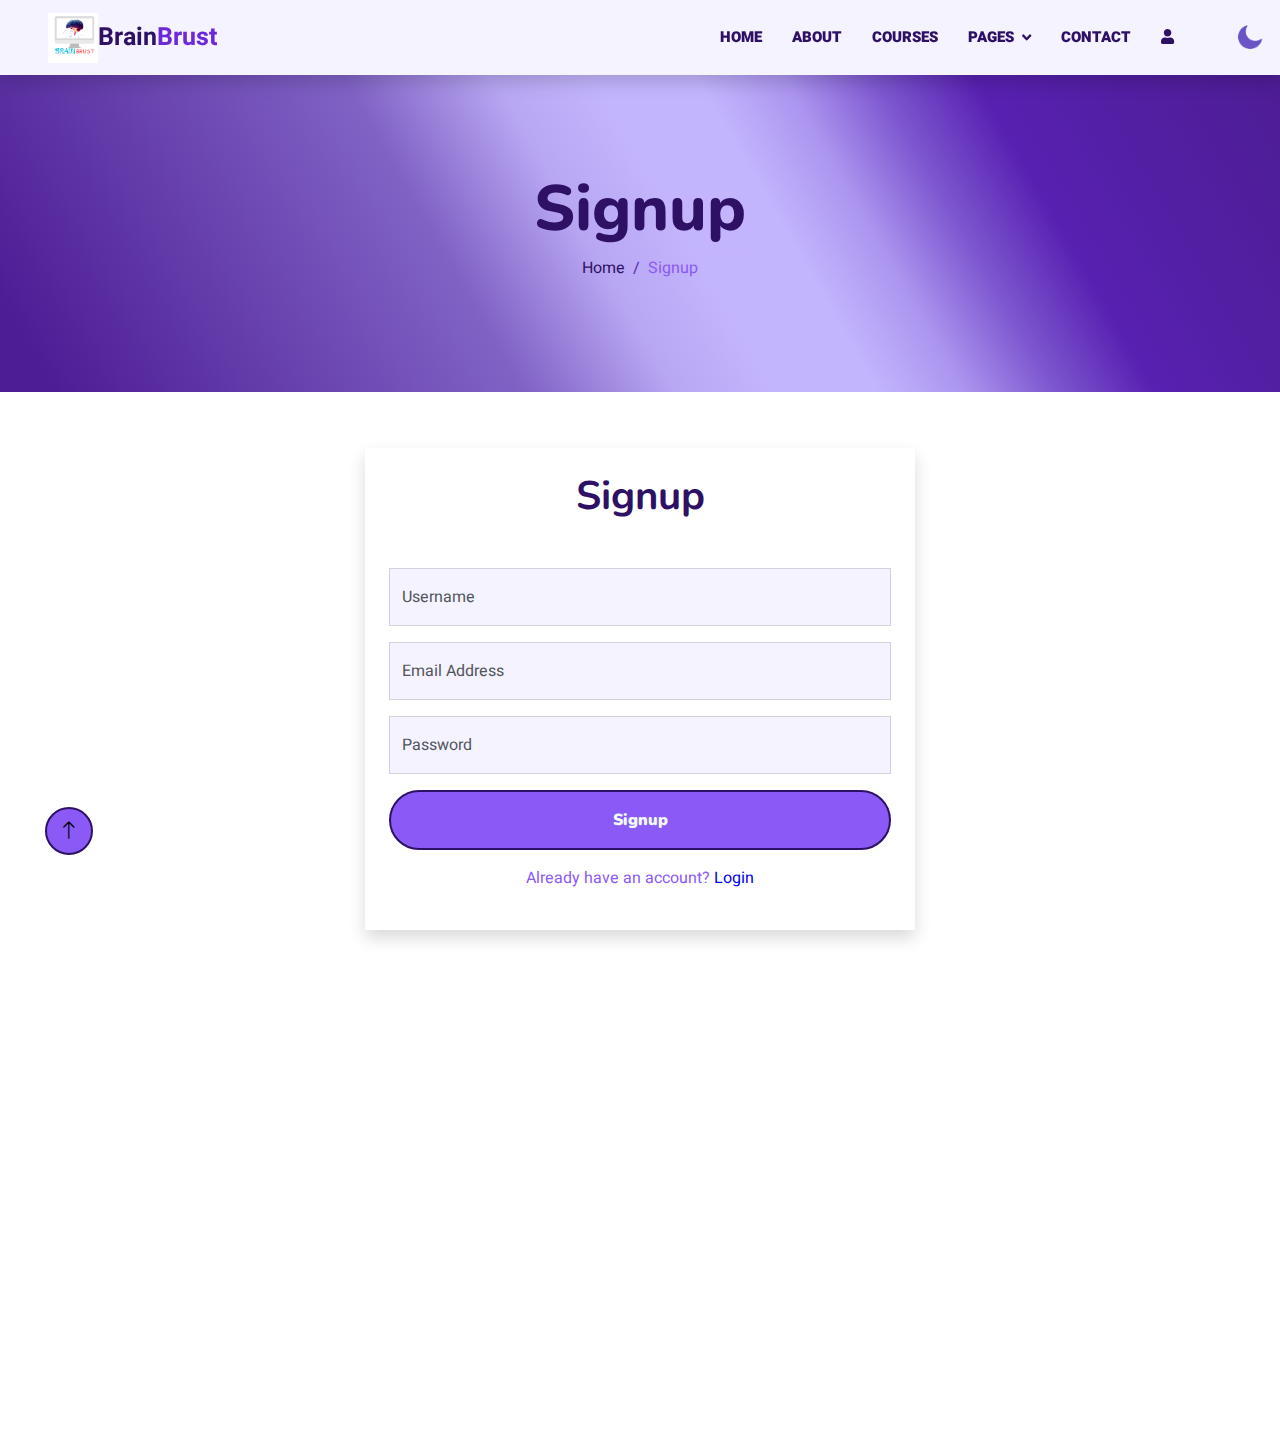
<file: signup.html>
<!DOCTYPE html>
<html lang="en">

<head>
    <meta charset="utf-8">
    <title>Brain Brust : Signup</title>
    <meta content="width=device-width, initial-scale=1.0" name="viewport">
    <meta content="" name="keywords">
    <meta content="" name="description">

    <!-- Favicon -->
    <link href="./img/logo.png" rel="icon">

    <!-- Google Web Fonts -->
    <link rel="preconnect" href="https://fonts.googleapis.com">
    <link rel="preconnect" href="https://fonts.gstatic.com" crossorigin>
    <link
        href="https://fonts.googleapis.com/css2?family=Heebo:wght@400;500;600&family=Nunito:wght@600;700;800&display=swap"
        rel="stylesheet">

    <!-- Icon Font Stylesheet -->
    <link href="https://cdnjs.cloudflare.com/ajax/libs/font-awesome/5.10.0/css/all.min.css" rel="stylesheet">
    <link href="https://cdn.jsdelivr.net/npm/bootstrap-icons@1.4.1/font/bootstrap-icons.css" rel="stylesheet">

    <!-- Libraries Stylesheet -->
    <link href="./lib/animate/animate.min.css" rel="stylesheet">
    <link href="./lib/owlcarousel/assets/owl.carousel.min.css" rel="stylesheet">

    <!-- Customized Bootstrap Stylesheet -->
    <link href="./css/bootstrap.min.css" rel="stylesheet">

    <!-- Template Stylesheet -->
    <link href="./css/style.css" rel="stylesheet">

</head>

<body>
    <!-- Spinner Start -->
    <div id="spinner"
        class="show bg-white position-fixed translate-middle w-100 vh-100 top-50 start-50 d-flex align-items-center justify-content-center">
        <div class="spinner-border text-primary" style="width: 3rem; height: 3rem;" role="status">
            <span class="sr-only">Loading...</span>
        </div>
    </div>
    <!-- Spinner End -->


    <!-- Navbar Start -->
    <nav class="navbar navbar-expand-lg bg-white navbar-light shadow sticky-top p-0">
        <a href="./index.html" class="navbar-brand d-flex align-items-center px-4 px-lg-5">
            <p class="m-0 fw-bold brand-text--1" style="font-size: 25px;"><img src="./img/logo.png" alt=""
                                                                               height="50px">Brain<span
                    class="brand-text--2">Brust</span></p>
        </a>

        <div class="d-flex justify-content-start align-items-center">
            <button type="button" class="navbar-toggler me-4" data-bs-toggle="collapse" data-bs-target="#navbarCollapse">
                <span class="navbar-toggler-icon"></span>
            </button>
            <!-- Moon Icon for all screens -->
            <div class=" d-lg-none ">
                <img src="img/moon.png" alt="Moon Icon" id="icon-small" class="img-fluid moon-icon">
            </div>

        </div>
        <div class="collapse navbar-collapse" id="navbarCollapse">
            <div class="navbar-nav ms-auto p-4 p-lg-0">
                <a href="./index.html" class="nav-item nav-link">Home</a>
                <a href="./about.html" class="nav-item nav-link">About</a>
                <a href="./courses.html" class="nav-item nav-link">Courses</a>
                <div class="nav-item dropdown">
                    <a href="#" class="nav-link dropdown-toggle" data-bs-toggle="dropdown">Pages</a>
                    <div class="dropdown-menu fade-down m-0">
                        <a href="./developer.html" class="dropdown-item">Developed by</a>
                        <a href="testimonial.html" class="dropdown-item">Testimonial</a>

                    </div>
                </div>
                <a href="./contact.html" class="nav-item nav-link">Contact</a>
                <a href="./login.html" class="nav-item nav-link"><i class="fa fa-user"></i></a>
                <a href="#" class="nav-item nav-link">

                    <div id="google_translate_element">
                    </div>
                </a>
            </div>
            <!-- Moon Icon for large screens -->
            <div class="d-none d-lg-flex align-items-center pe-3">
                <img src="img/moon.png" alt="Moon Icon" id="icon-large" class="img-fluid moon-icon"
                >
            </div>
        </div>
    </nav>
    <!-- Navbar End -->

        <!-- Header Start -->
        <div class="container-fluid bg-primary py-5 mb-5 gradient">
            <div class="container py-5">
                <div class="row justify-content-center">
                    <div class="col-lg-10 text-center">
                        <h1 class="display-3 text-white animated slideInDown">Signup</h1>
                        <nav aria-label="breadcrumb">
                            <ol class="breadcrumb justify-content-center">
                                <li class="breadcrumb-item"><a class="text-white" href="./index.html">Home</a></li>
                                <li class="breadcrumb-item text-white active" aria-current="page">Signup</li>
                            </ol>
                        </nav>
                    </div>
                </div>
            </div>
        </div>
        <!-- Header End -->
    


    <!-- Signup Start -->
    <div class="container-xxl py-2 mt-4">
        <div class="container">

            <div class="row g-4 wow fadeInUp" data-wow-delay="0.5s ">

                <center>
                    <form class="shadow p-4" style="max-width: 550px;">
                        <div class="text-center wow fadeInUp" data-wow-delay="0.1s">
                            <h1 class="mb-5 bg-white text-center px-3">Signup</h1>

                        </div>
                        <div class="row g-3">
                            <div class="col-12">
                                <div class="form-floating">
                                    <input type="text" class="form-control" id="username" placeholder="Username">
                                    <label for="Username">Username</label>
                                </div>
                            </div>
                            <div class="col-12">
                                <div class="form-floating">
                                    <input type="email" class="form-control" id="email" placeholder="Email Address">
                                    <label for="email">Email Address</label>
                                </div>
                            </div>
                            <div class="col-12">
                                <div class="form-floating">
                                    <input type="password" class="form-control" id="password" placeholder="Password">
                                    <label for="password">Password</label>
                                </div>
                            </div>

                            <div class="col-12">
                                <button class="btn text-light w-100 py-3" type="submit">Signup</button>
                            </div>

                            <div class="col-12 text-center ">
                                <p class="account">Already have an account? <a class="text-decoration-none" href="./login.html">Login</a>
                                </p>
                            </div>
                        </div>
                    </form>
                </center>

            </div>
        </div>
    </div>
    <!-- Signup End -->



    <!-- Footer Start -->
    <div class="container-fluid bg-dark text-light footer pt-5 mt-5 wow fadeIn" data-wow-delay="0.1s">
        <div class="container py-5">
            <div class="row g-5">
                <div class="col-lg-4 col-md-6">
                    <h4 class="text-white footer-text mb-3">Quick Link</h4>
                    <p><a class="footer-text--para" href="./about.html">About Us</a></p>
                    <p><a class="footer-text--para" href="./contact.html">Contact Us</a></p>
                    <p><a class="footer-text--para" href="">Privacy Policy</a></p>
                    <p><a class="footer-text--para" href="">Terms & Condition</a></p>
                    <p><a class="footer-text--para" href="">FAQs & Help</a></p>
                </div>
                <div class="col-lg-4 col-md-6">
                    <h4 class="text-white footer-text mb-3">Contact</h4>
                    <p class="mb-2 footer-text--para"><i class="fa fa-map-marker-alt me-3"></i>Ghaziabad, Uttar Pradesh </p>
                    <p class="mb-2 footer-text--para"><i class="fa fa-phone-alt me-3"></i>+91 8468029455</p>
                    <p class="mb-2 footer-text--para"><i class="fa fa-envelope me-3"></i>brainbrust@gmail.com</p>
                    <div class="d-flex pt-2">
                        <a class="btn btn-outline-light btn-social " href=""><i class="fab fa-twitter"></i></a>
                        <a class="btn btn-outline-light btn-social " href=""><i class="fab fa-facebook-f"></i></a>
                        <a class="btn btn-outline-light btn-social " href=""><i class="fab fa-youtube"></i></a>
                        <a class="btn btn-outline-light btn-social " href=""><i class="fab fa-linkedin-in"></i></a>
                    </div>
                </div>

                <div class="col-lg-4 col-md-6">
                    <h4 class="text-white footer-text mb-3">Stay Updated: Subscribe to Our Newsletter</h4>
                    <p class="footer-text--para">Join our growing community of learners today by subscribing now and embracing lifelong
                        educafooter-text--para
                    <div class="position-relative mx-auto" style="max-width: 400px;">
                        <form action="#">
                            <input class="form-control border-0 w-100 py-3 ps-4 pe-5" type="email"
                                   placeholder="Your email" required>
                            <button type="submit"
                                    class="btn btn-primary py-2 position-absolute top-0 end-0 mt-2 me-2"><a class=" subscribe-btn "
                                                                                                            href="mailto:manish19464@gmail.com">Subscribe</a></button>
                        </form>
                    </div>
                </div>
            </div>
        </div>
        <div class="container">
            <div class="copyright">
                <div class="row">
                    <div class="col-md-6 text-center text-md-start mb-3 mb-md-0 footer-text--para">
                        &copy; <a class="border-bottom" href="./index.html">Brain Brust</a>, All Right Reserved.

                    </div>
                </div>
            </div>
        </div>
    </div>
    <!-- Footer End -->


    <!-- Back to Top -->
    <a href="#" class="btn btn-lg btn-primary btn-lg-square back-to-top"><i class="bi bi-arrow-up"></i></a>


    <!-- JavaScript Libraries -->
    <script src="https://code.jquery.com/jquery-3.4.1.min.js"></script>
    <script src="https://cdn.jsdelivr.net/npm/bootstrap@5.0.0/dist/js/bootstrap.bundle.min.js"></script>
    <script src="./lib/wow/wow.min.js"></script>
    <script src="./lib/easing/easing.min.js"></script>
    <script src="./lib/waypoints/waypoints.min.js"></script>
    <script src="./lib/owlcarousel/owl.carousel.min.js"></script>

    <!-- Template Javascript -->
    <script src="./js/main.js"></script>
    <script src="./js/theme.js"></script>
</body>

</html>
</file>
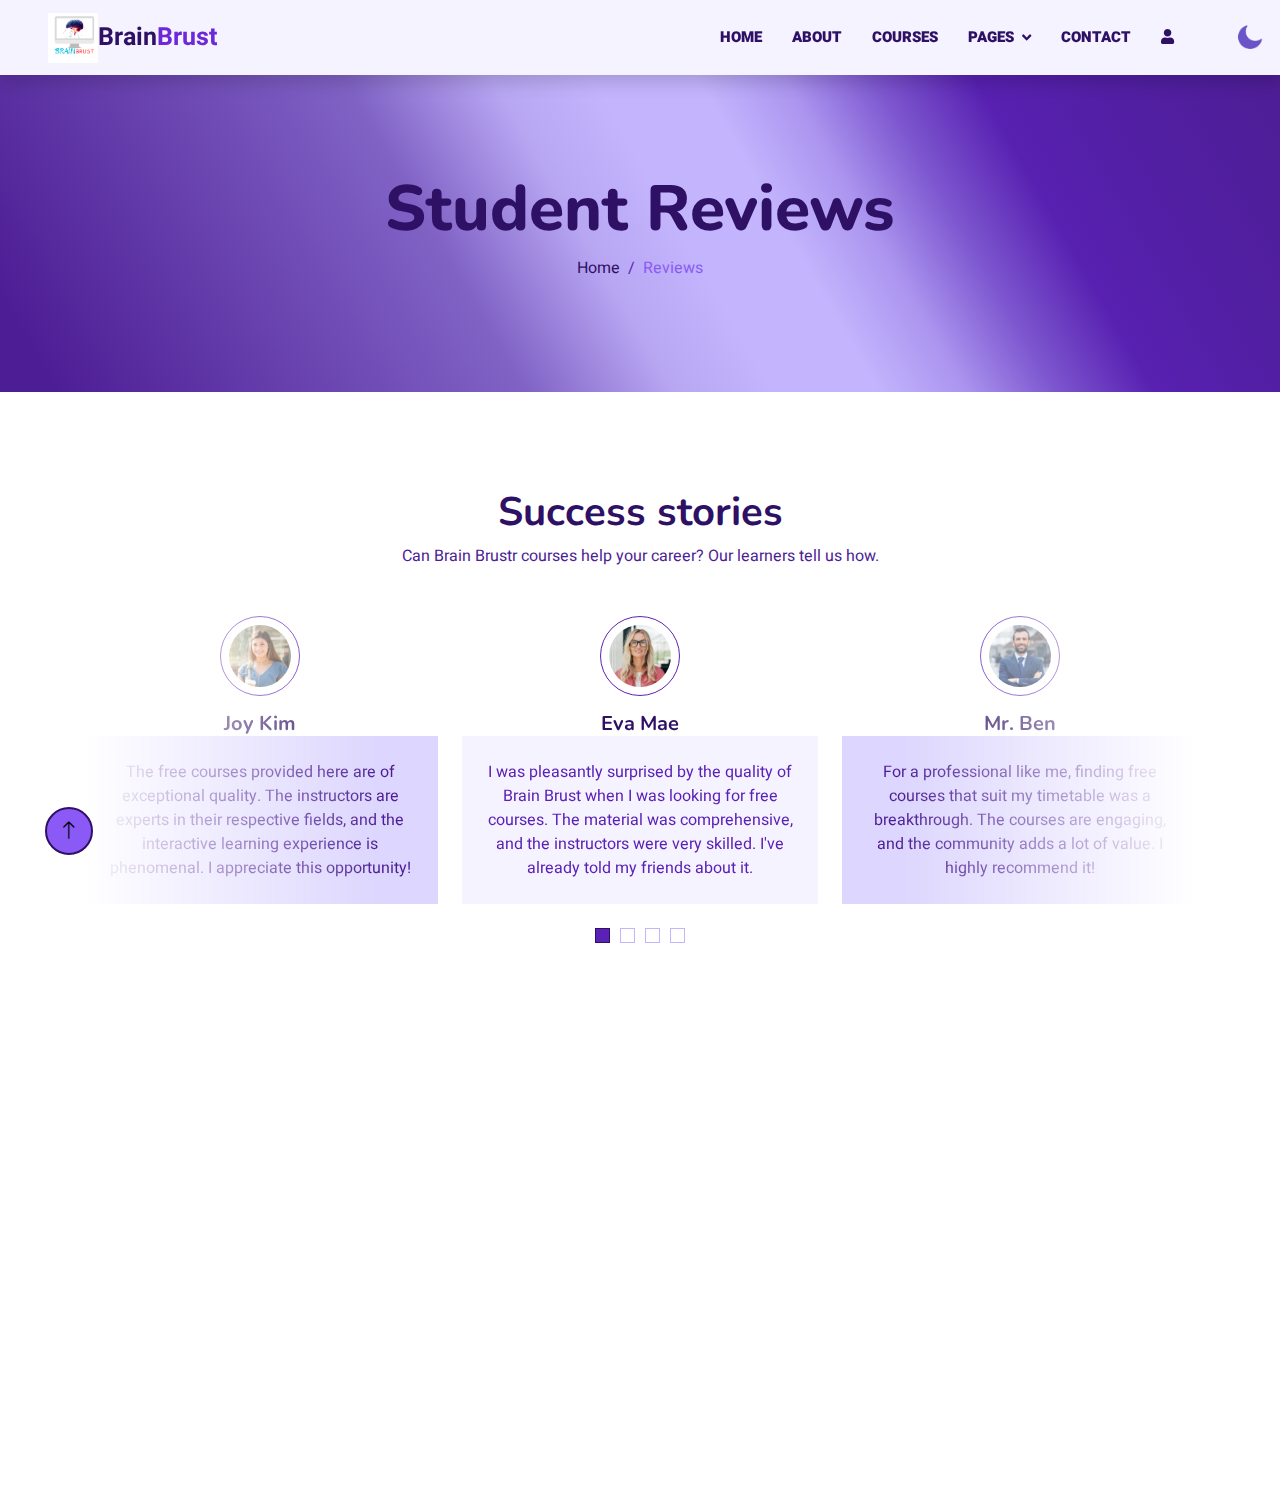
<file: testimonial.html>
<!DOCTYPE html>
<html lang="en">

<head>
    <meta charset="utf-8">
    <title>Brain Brust : Testimonial</title>
    <meta content="width=device-width, initial-scale=1.0" name="viewport">
    <meta content="" name="keywords">
    <meta content="" name="description">

    <!-- Favicon -->
    <link href="./img/logo.png" rel="icon">

    <!-- Google Web Fonts -->
    <link rel="preconnect" href="https://fonts.googleapis.com">
    <link rel="preconnect" href="https://fonts.gstatic.com" crossorigin>
    <link
        href="https://fonts.googleapis.com/css2?family=Heebo:wght@400;500;600&family=Nunito:wght@600;700;800&display=swap"
        rel="stylesheet">

    <!-- Icon Font Stylesheet -->
    <link href="https://cdnjs.cloudflare.com/ajax/libs/font-awesome/5.10.0/css/all.min.css" rel="stylesheet">
    <link href="https://cdn.jsdelivr.net/npm/bootstrap-icons@1.4.1/font/bootstrap-icons.css" rel="stylesheet">

    <!-- Libraries Stylesheet -->
    <link href="./lib/animate/animate.min.css" rel="stylesheet">
    <link href="./lib/owlcarousel/assets/owl.carousel.min.css" rel="stylesheet">

    <!-- Customized Bootstrap Stylesheet -->
    <link href="./css/bootstrap.min.css" rel="stylesheet">

    <!-- Template Stylesheet -->
    <link href="./css/style.css" rel="stylesheet">


</head>

<body>
    <!-- Spinner Start -->
    <div id="spinner"
        class="show bg-white position-fixed translate-middle w-100 vh-100 top-50 start-50 d-flex align-items-center justify-content-center">
        <div class="spinner-border text-primary" style="width: 3rem; height: 3rem;" role="status">
            <span class="sr-only">Loading...</span>
        </div>
    </div>
    <!-- Spinner End -->


    <!-- Navbar Start -->
    <nav class="navbar navbar-expand-lg bg-white navbar-light shadow sticky-top p-0">
        <a href="./index.html" class="navbar-brand d-flex align-items-center px-4 px-lg-5">
            <p class="m-0 fw-bold brand-text--1" style="font-size: 25px;"><img src="./img/logo.png" alt=""
                                                                               height="50px">Brain<span
                    class="brand-text--2">Brust</span></p>
        </a>

        <div class="d-flex justify-content-start align-items-center">
            <button type="button" class="navbar-toggler me-4" data-bs-toggle="collapse" data-bs-target="#navbarCollapse">
                <span class="navbar-toggler-icon"></span>
            </button>
            <!-- Moon Icon for all screens -->
            <div class=" d-lg-none ">
                <img src="img/moon.png" alt="Moon Icon" id="icon-small" class="img-fluid moon-icon">
            </div>

        </div>
        <div class="collapse navbar-collapse" id="navbarCollapse">
            <div class="navbar-nav ms-auto p-4 p-lg-0">
                <a href="./index.html" class="nav-item nav-link">Home</a>
                <a href="./about.html" class="nav-item nav-link">About</a>
                <a href="./courses.html" class="nav-item nav-link">Courses</a>
                <div class="nav-item dropdown">
                    <a href="#" class="nav-link dropdown-toggle" data-bs-toggle="dropdown">Pages</a>
                    <div class="dropdown-menu fade-down m-0">
                        <a href="./developer.html" class="dropdown-item">Developed by</a>
                        <a href="testimonial.html" class="dropdown-item">Testimonial</a>

                    </div>
                </div>
                <a href="./contact.html" class="nav-item nav-link">Contact</a>
                <a href="./login.html" class="nav-item nav-link"><i class="fa fa-user"></i></a>
                <a href="#" class="nav-item nav-link">

                    <div id="google_translate_element">
                    </div>
                </a>
            </div>
            <!-- Moon Icon for large screens -->
            <div class="d-none d-lg-flex align-items-center pe-3">
                <img src="img/moon.png" alt="Moon Icon" id="icon-large" class="img-fluid moon-icon"
                >
            </div>
        </div>
    </nav>
    <!-- Navbar End -->



    <!-- Header Start -->
    <div class="container-fluid bg-primary py-5 mb-5 gradient">
        <div class="container py-5">
            <div class="row justify-content-center">
                <div class="col-lg-10 text-center">
                    <h1 class="display-3 text-white animated slideInDown">Student Reviews</h1>
                    <nav aria-label="breadcrumb">
                        <ol class="breadcrumb justify-content-center">
                            <li class="breadcrumb-item"><a class="text-white" href="./index.html">Home</a></li>
                            <li class="breadcrumb-item text-white active" aria-current="page">Reviews</li>
                        </ol>
                    </nav>
                </div>
            </div>
        </div>
    </div>
    <!-- Header End -->


    <!-- Testimonial Start -->
    <div class="container-xxl py-5 wow fadeInUp" data-wow-delay="0.1s">
        <div class="container">
            <div class="text-center">
                <h1 class=" bg-white text-center px-3" >Success stories</h1>
                <p class="mb-5">Can Brain Brustr courses help your career? Our learners tell us how.</p>
            </div>
            <div class="owl-carousel testimonial-carousel position-relative">
                <div class="testimonial-item text-center">
                    <img class="border rounded-circle p-2 mx-auto mb-3" src="./img/testimonial-1.jpg"
                        style="width: 80px; height: 80px;">
                    <h5 class="mb-0">Eva Mae</h5>
                    <div class="testimonial-text bg-light text-center p-4">
                        <p class="mb-0">I was pleasantly surprised by the quality of Brain Brust when I was looking for free courses. The material was comprehensive, and the instructors were very skilled. I've already told my friends about it.</p>
                    </div>
                </div>
                <div class="testimonial-item text-center">
                    <img class="border rounded-circle p-2 mx-auto mb-3" src="./img/testimonial-2.jpg"
                        style="width: 80px; height: 80px;">
                    <h5 class="mb-0">Mr. Ben</h5>
                    <div class="testimonial-text bg-light text-center p-4">
                        <p class="mb-0">For a professional like me, finding free courses that suit my timetable was a breakthrough. The courses are engaging, and the community adds a lot of value. I highly recommend it!</p>
                    </div>
                </div>
                <div class="testimonial-item text-center">
                    <img class="border rounded-circle p-2 mx-auto mb-3" src="./img/testimonial-3.jpg"
                        style="width: 80px; height: 80px;">
                    <h5 class="mb-0">John Paul</h5>
                    <div class="testimonial-text bg-light text-center p-4">
                        <p class="mb-0">I've completed several courses here, and each has been outstanding. The platform's layout makes learning fun, and the insights gained are priceless. It's amazing that these courses are free!</p>
                    </div>
                </div>
                <div class="testimonial-item text-center">
                    <img class="border rounded-circle p-2 mx-auto mb-3" src="./img/testimonial-4.jpg"
                        style="width: 80px; height: 80px;">
                    <h5 class="mb-0">Joy Kim</h5>
                    <div class="testimonial-text bg-light text-center p-4">
                        <p class="mb-0">The free courses provided here are of exceptional quality. The instructors are experts in their respective fields, and the interactive learning experience is phenomenal. I appreciate this opportunity!</p>
                    </div>
                </div>
            </div>
        </div>
    </div>
    <!-- Testimonial End -->


    <!-- Footer Start -->
    <div class="container-fluid bg-dark text-light footer pt-5 mt-5 wow fadeIn" data-wow-delay="0.1s">
        <div class="container py-5">
            <div class="row g-5">
                <div class="col-lg-4 col-md-6">
                    <h4 class="text-white footer-text mb-3">Quick Link</h4>
                    <p><a class="footer-text--para" href="./about.html">About Us</a></p>
                    <p><a class="footer-text--para" href="./contact.html">Contact Us</a></p>
                    <p><a class="footer-text--para" href="">Privacy Policy</a></p>
                    <p><a class="footer-text--para" href="">Terms & Condition</a></p>
                    <p><a class="footer-text--para" href="">FAQs & Help</a></p>
                </div>
                <div class="col-lg-4 col-md-6">
                    <h4 class="text-white footer-text mb-3">Contact</h4>
                    <p class="mb-2 footer-text--para"><i class="fa fa-map-marker-alt me-3"></i>Ghaziabad, Uttar Pradesh </p>
                    <p class="mb-2 footer-text--para"><i class="fa fa-phone-alt me-3"></i>+91 8468029455</p>
                    <p class="mb-2 footer-text--para"><i class="fa fa-envelope me-3"></i>brainbrust@gmail.com</p>
                    <div class="d-flex pt-2">
                        <a class="btn btn-outline-light btn-social " href=""><i class="fab fa-twitter"></i></a>
                        <a class="btn btn-outline-light btn-social " href=""><i class="fab fa-facebook-f"></i></a>
                        <a class="btn btn-outline-light btn-social " href=""><i class="fab fa-youtube"></i></a>
                        <a class="btn btn-outline-light btn-social " href=""><i class="fab fa-linkedin-in"></i></a>
                    </div>
                </div>

                <div class="col-lg-4 col-md-6">
                    <h4 class="text-white footer-text mb-3">Stay Updated: Subscribe to Our Newsletter</h4>
                    <p class="footer-text--para">Join our growing community of learners today by subscribing now and embracing lifelong
                        educafooter-text--para
                    <div class="position-relative mx-auto" style="max-width: 400px;">
                        <form action="#">
                            <input class="form-control border-0 w-100 py-3 ps-4 pe-5" type="email"
                                   placeholder="Your email" required>
                            <button type="submit"
                                    class="btn btn-primary py-2 position-absolute top-0 end-0 mt-2 me-2"><a class=" subscribe-btn "
                                                                                                            href="mailto:manish19464@gmail.com">Subscribe</a></button>
                        </form>
                    </div>
                </div>
            </div>
        </div>
        <div class="container">
            <div class="copyright">
                <div class="row">
                    <div class="col-md-6 text-center text-md-start mb-3 mb-md-0 footer-text--para">
                        &copy; <a class="border-bottom" href="./index.html">Brain Brust</a>, All Right Reserved.

                    </div>
                </div>
            </div>
        </div>
    </div>
    <!-- Footer End -->


    <!-- Back to Top -->
    <a href="#" class="btn btn-lg btn-primary btn-lg-square back-to-top"><i class="bi bi-arrow-up"></i></a>


    <!-- JavaScript Libraries -->
    <script src="https://code.jquery.com/jquery-3.4.1.min.js"></script>
    <script src="https://cdn.jsdelivr.net/npm/bootstrap@5.0.0/dist/js/bootstrap.bundle.min.js"></script>
    <script src="./lib/wow/wow.min.js"></script>
    <script src="./lib/easing/easing.min.js"></script>
    <script src="./lib/waypoints/waypoints.min.js"></script>
    <script src="./lib/owlcarousel/owl.carousel.min.js"></script>

    <!-- Template Javascript -->
    <script src="./js/main.js"></script>
    <script src="./js/theme.js"></script>
</body>

</html>
</file>
<file: css/style.css>
/********** Template CSS **********/

:root {
    --background-color: #ffffff;
    --text-color: #2e1065;
    --para-color: #4c1d95;
    --2para-color: #5b21b6;
    --2para-border: #c4b5fd;
    --primary-bgc: #ddd6fe;
    --secondary-bgc: #f5f3ff;
    --btn-active: #6d28d9;
    --btn-hover: #7c3aed;
    --btn-default: #8b5af6;
    --btn-hover-outline: #6d28d9;
    --poster-background-color: rgba(212, 207, 255, 0.7);
    --footer-bg-color: #2e1065;
    --gradient-color: linear-gradient(
            60deg,
            hsl(264deg 67% 35%) 4%,
            hsl(258deg 46% 58%) 36%,
            hsl(254deg 75% 80%) 46%,
            hsl(252deg 95% 85%) 53%,
            hsl(252deg 95% 85%) 60%,
            hsl(255deg 74% 76%) 66%,
            hsl(259deg 56% 58%) 72%,
            hsl(263deg 69% 41%) 79%,
            hsl(263deg 68% 38%) 88%,
            hsl(264deg 67% 35%) 100%
    );
}





.dark-theme {
    --background-color: #372f46;
    --text-color: #f3f1ff;
    --para-color: #e9e6ff;
    --2para-color: #d4cfff;
    --2para-border: #500bf6;
    --primary-bgc: #4308cf;
    --secondary-bgc: #3709a5;
    --btn-active: #b5a9ff;
    --btn-hover: #9179ff;
    --btn-default: #6f43ff;
    --btn-hover-outline: #b5a9ff;
    --poster-background-color: rgba(31, 2, 115, 0.7);
    --footer-bg-color: #9179ff;
    --gradient-color:linear-gradient(
            60deg,
            hsl(252deg 95% 85%) 3%,
            hsl(257deg 63% 67%) 29%,
            hsl(262deg 57% 48%) 36%,
            hsl(263deg 69% 40%) 41%,
            hsl(263deg 68% 36%) 45%,
            hsl(263deg 68% 36%) 50%,
            hsl(263deg 69% 40%) 55%,
            hsl(262deg 57% 48%) 63%,
            hsl(257deg 63% 67%) 74%,
            hsl(252deg 95% 85%) 100%
    );

}


#icon-small, #icon-large {
    width: 1.9rem;
    height: auto;
    cursor: pointer;

}

a {
    cursor: pointer !important; /* Hand-shaped pointer for all <a> tags */
}

html, body {
    background-color: var(--background-color);
}

h1, h3, h2 {
    color: var(--text-color);
}

.first-h5-p {
    color: var(--2para-color);
}

.text-primary {
    color: var(--btn-active) !important;
}


h5, h5 a {
    color: var(--text-color);
}

h5 a:hover {
    color: var(--btn-default);
}

p, .list {
    color: var(--para-color);
}

.text-white {
    color: var(--text-color);
}


.fw-medium {
    font-weight: 600 !important;
}

.fw-semi-bold {
    font-weight: 700 !important;
}

.back-to-top {
    position: fixed;
    display: none;
    left: 45px;
    bottom: 45px;
    z-index: 99;
}


/*** Spinner ***/

#spinner {
    opacity: 0;
    visibility: hidden;
    transition: opacity .5s ease-out, visibility 0s linear .5s;
    z-index: 99999;
}

#spinner.show {
    transition: opacity .5s ease-out, visibility 0s linear 0s;
    visibility: visible;
    opacity: 1;
}


/*** Button ***/

.btn {
    font-family: 'Nunito', sans-serif;
    font-weight: 900;
    background-color: var(--btn-default) !important;
    border: 2px solid var(--text-color) !important;
    border-radius: 1.9rem;
}

.btn:hover {
    background-color: var(--secondary-bgc) !important;
    color: var(--btn-active) !important;
    border: 2px solid var(--btn-active) !important;
}


.btn a {
    text-decoration: none;
    /*color: var(--btn-default);*/
}


.btn-light {
    background-color: var(--primary-bgc) !important;
    /*border: 2px solid var(--text-color) !important;*/
    border: none;
    color: var(--text-color);
}

.btn-light:hover {
    background: transparent;
    color: var(--text-color) !important;
    border: 2px solid var(--text-color) !important;
}


.btn-square {
    width: 38px;
    height: 38px;
}

.btn-sm-square {
    width: 32px;
    height: 32px;
}

.btn-lg-square {
    width: 48px;
    height: 48px;
}

.btn-square,
.btn-sm-square,
.btn-lg-square {
    padding: 0;
    display: flex;
    align-items: center;
    justify-content: center;
    font-weight: normal;
    border-radius: 50%;
    border: 0.1rem solid var(--btn-default);
}


/*** Navbar ***/

.brand-text--1 {
    color: var(--text-color);
}

.brand-text--2 {
    color: var(--btn-active);
}


nav.navbar.navbar-expand-lg.bg-white.navbar-light.shadow.sticky-top.p-0 {
    background-color: var(--secondary-bgc) !important;
}


.navbar .dropdown-toggle::after {
    border: none;
    content: "\f107";
    font-family: "Font Awesome 5 Free";
    font-weight: 900;
    vertical-align: middle;
    margin-left: 8px;
}

.navbar-light .navbar-nav .nav-link {
    margin-right: 30px;
    padding: 25px 0;
    /*color: #FFFFFF;*/
    font-size: 15px;
    text-transform: uppercase;
    outline: none;
}


.dropdown-item {
    background-color: var(--secondary-bgc) !important;
    color: var(--text-color);
}

.dropdown-item:hover {
    background-color: var(--btn-default) !important;
    color: var(--primary-bgc) !important;
}


.navbar-light .navbar-nav .nav-link.active {
    color: var(--btn-active) !important;
    font-weight: 900; /* Optional: To emphasize the active link */
}

.navbar-light .navbar-nav .nav-link:hover {
    color: var(--btn-default);
}


@media (max-width: 991.98px) {
    .navbar-light .navbar-nav .nav-link {
        margin-right: 0;
        padding: 10px 0;
    }

    .navbar-light .navbar-nav {
        border-top: 1px solid #EEEEEE;
    }
}

.navbar-light .navbar-brand,
.navbar-light a.btn {
    height: 75px;
}

.navbar-light .navbar-nav .nav-link {
    color: var(--text-color);
    font-weight: 900;
}

.navbar-light.sticky-top {
    top: -100px;
    transition: .5s;
}

.navbar-toggler-icon {
    color: #fb873f;
}

.navbar-toggler {
    border: 2px solid #fb873f;
}

@media (min-width: 992px) {
    .navbar .nav-item .dropdown-menu {
        display: block;
        margin-top: 0;
        opacity: 0;
        visibility: hidden;
        transition: .5s;
    }

    .navbar .dropdown-menu.fade-down {
        top: 100%;
        transform: rotateX(-75deg);
        transform-origin: 0% 0%;
    }

    .navbar .nav-item:hover .dropdown-menu {
        top: 100%;
        transform: rotateX(0deg);
        visibility: visible;
        transition: .5s;
        opacity: 1;
    }
}

/*** Header carousel home page ka slider poster ***/

.poster-background {
    background-color: var(--poster-background-color);
}

.header-carousel .owl-carousel-item {
    position: relative;
    height: 100vh;
}

.header-carousel p {
    margin-top: 20px;
    font-size: 20px;
    line-height: 30px;
}

@media (max-width: 1300px) {
    .header-carousel .owl-carousel-item {
        position: relative;
        min-height: 80vh;
    }

    .header-carousel .owl-carousel-item img {
        position: absolute;
        width: 100%;
        height: 100%;
        object-fit: cover;
    }
}

@media (max-width: 768px) {
    .header-carousel .owl-carousel-item {
        position: relative;
        min-height: 500px;
    }

    .header-carousel .owl-carousel-item img {
        position: absolute;
        width: 100%;
        height: 100%;
        object-fit: cover;
    }
}

@media (max-width: 430px) {

    .header-carousel .owl-carousel-item {
        position: relative;
        height: 500px;
    }

    .header-carousel .owl-carousel-item img {
        position: absolute;
        width: 100%;
        height: 100%;
        object-fit: cover;
    }

    .header-carousel h1 {
        font-size: 30px;
        line-height: 30px;
    }

    .header-carousel p {
        margin-top: 20px;
        font-size: 15px;
        line-height: 20px;
    }
}

.header-carousel .owl-nav {
    position: absolute;
    top: 50%;
    right: 8%;
    transform: translateY(-50%);
    display: flex;
    flex-direction: column;
}

.header-carousel .owl-nav .owl-prev,
.header-carousel .owl-nav .owl-next {
    margin: 7px 0;
    width: 45px;
    height: 45px;
    display: flex;
    align-items: center;
    justify-content: center;
    color: var(--primary-bgc);
    background-color: var(--btn-default);
    /*border: 2px solid var(--tex);*/
    font-size: 22px;
    /*transition: .5s;*/
}

.header-carousel .owl-nav .owl-prev:hover,
.header-carousel .owl-nav .owl-next:hover {
    background: transparent;
    border: 2px solid var(--btn-active);
    color: var(--btn-active);
}

/*** end header caursol ***/


.gradient {
    background-image: var(--gradient-color);
}

.page-header-inner {
    background: rgba(15, 23, 43, .7);
}

.breadcrumb-item + .breadcrumb-item::before {
    color: var(--2para-color);
}

.breadcrumb-item.active {
    color: var(--btn-default) !important;
}

/*** Section Title ***/

.section-title {
    position: relative;
    display: inline-block;
    text-transform: uppercase;
    color: var(--btn-active);
}

.section-title::before {
    position: absolute;
    content: "";
    width: calc(100% + 80px);
    height: 2px;
    top: 4px;
    left: -40px;
    background: var(--text-color);
    z-index: -1;
}

.section-title::after {
    position: absolute;
    content: "";
    width: calc(100% + 120px);
    height: 2px;
    bottom: 5px;
    left: -60px;
    background: var(--text-color);
    z-index: -1;
}

.section-title.text-start::before {
    width: calc(100% + 40px);
    left: 0;
}

.section-title.text-start::after {
    width: calc(100% + 60px);
    left: 0;
}


/*** Service ***/
/*.service-item {*/
/*    transition: margin-top 0.5s, background 0.5s, color 0.5s;  !* Sirf in properties par transition lagega *!*/
/*}*/

.service-item {
    transition: margin-top 0.5s, background 0.5s, border-color 0.5s, color 0.5s ease-in-out; /* Border ke liye soft transition add kiya */
}


.service-item h5 {
    color: var(--text-color);
}

.service-item:hover {
    margin-top: -10px;
    /*background: var(--secondary-bgc);*/
    background-color: var(--btn-default);
    border: 2px solid var(--2para-color);
}

.service-item * {
    transition: all .3s ease-in-out;
}

.service-item:hover p {
    color: var(--secondary-bgc) !important;
}

.course-item img {
    width: 100%;
    height: 200px;
    border-radius: 5px;
}

/*** Banner-1 Start ***/

.bg-light {
    background-color: var(--primary-bgc);
}

/*** Banner-1 End ***/


/*** Categories & Courses ***/

.category .content {
    cursor: pointer;
    transition: .5s;
}

.category .content:hover {
    background-color: var(--btn-default);
    color: var(--primary-bgc);
}

.category .content h5 a {
    text-decoration: none;
    color: var(--text-color);
    transition: all 0.3s ease-in-out;
}

.category .content:hover h5 a {
    color: var(--primary-bgc) !important;
}

.category img {
    width: 50px;
    height: 50px;
}

.category img,
.course-item img {
    transition: .5s;
}

.category a:hover img,
.course-item:hover img {
    transform: scale(1.1);
    margin-top: -10px;
}

.course-item .free, .paid {
    position: absolute;
    top: 15px;
    left: 16px;
    font-size: 12px;
    border-radius: 3px;
    background-color: var(--btn-active);
}

.course-item .paid {
    background-color: #0ed44c;
}

.course-item small a {
    color: var(--btn-active);
}

.course-item {
    background-color: var(--secondary-bgc);
}


/* Developer Profile - Image Styles */

.team-item {
    background-color: var(--secondary-bgc);
    border-radius: 15px;
    padding: 15px;
    max-width: 350px;
    margin: 0 auto;
    box-shadow: 0 4px 10px rgba(108, 40, 217, 0.5);
    transition: all 0.3s ease-in-out;
}

.team-item:hover {
    box-shadow: 0 4px 10px rgba(108, 40, 217, 0.8);
    transform: scale(1.03);
}


.team-item img {
    transition: transform 0.5s ease, box-shadow 0.3s ease;
    border-radius: 50%;
    width: 220px;
    height: 220px;
    border: 5px solid var(--secondary-bgc);
    margin: 0 auto;
    display: block;
}


/*** Testimonial ***/

.testimonial-carousel::before {
    position: absolute;
    content: "";
    top: 0;
    left: 0;
    height: 100%;
    width: 0;
    background: linear-gradient(to right, rgba(255, 255, 255, 1) 0%, rgba(255, 255, 255, 0) 100%);
    z-index: 1;
}

.testimonial-carousel::after {
    position: absolute;
    content: "";
    top: 0;
    right: 0;
    height: 100%;
    width: 0;
    background: linear-gradient(to left, rgba(255, 255, 255, 1) 0%, rgba(255, 255, 255, 0) 100%);
    z-index: 1;
}

@media (min-width: 768px) {

    .testimonial-carousel::before,
    .testimonial-carousel::after {
        width: 200px;
    }
}

@media (min-width: 992px) {

    .testimonial-carousel::before,
    .testimonial-carousel::after {
        width: 300px;
    }
}

.testimonial-carousel .owl-item .testimonial-text,
.testimonial-carousel .owl-item.center .testimonial-text * {
    transition: .5s;
}

.testimonial-carousel .owl-item.center .testimonial-text {
    background: var(--secondary-bgc) !important;
}

.testimonial-carousel .owl-item.center .testimonial-text * {
    color: var(--2para-color) !important;
}

.testimonial-carousel .owl-dots {
    margin-top: 24px;
    display: flex;
    align-items: flex-end;
    justify-content: center;
}

.testimonial-carousel .owl-dot {
    position: relative;
    display: inline-block;
    margin: 0 5px;
    width: 15px;
    height: 15px;
    border: 1px solid var(--2para-border);
    transition: .5s;
}

.border {
    border: 1px solid var(--2para-color) !important;
}

.testimonial-carousel .owl-dot.active {
    background: var(--2para-color);
    border-color: var(--text-color);
}

/*** FAQ ***/

.accordion-item {
    background-color: var(--secondary-bgc);
    border: 2px solid rgba(221, 214, 254, 0.9);
}


.accordion-button {
    color: var(--2para-color) !important;
    background-color: var(--secondary-bgc) !important;
    /*background-color: var(--secondary-bgc);*/
}

.accordion-button:focus {
    z-index: 3;
    border-color: var(--btn-hover) !important;
    outline: 0;
    box-shadow: 0 0 0 .25rem rgba(108, 40, 217, 0.325);
    background-color: var(--secondary-bgc);
}

.accordion-button:hover {
    background-color: var(--primary-bgc) !important;
}


.accordion-collapse {
    background-color: var(--primary-bgc) !important;
    color: var(--para-color) !important;
}


/*** Footer ***/

.bg-dark {
    background-color: var(--footer-bg-color) !important;
}

.footer-text {
    color: var(--2para-border) !important;
}

.footer-text--para {
    color: var(--secondary-bgc) !important;
}

.footer .btn.btn-social {
    margin-right: 5px;
    width: 35px;
    height: 35px;
    display: flex;
    align-items: center;
    justify-content: center;
    /*color: var(--primary-bgc) !important;*/
    font-weight: normal;
    /*border: 1px solid var(--primary-bgc);*/
    border-radius: 35px;
    transition: .3s;
}


/*.footer .btn.btn-link {*/
/*    display: block;*/
/*    margin-bottom: 5px;*/
/*    padding: 0;*/
/*    text-align: left;*/
/*    !*color: #FFFFFF;*!*/
/*    font-size: 15px;*/
/*    font-weight: normal;*/
/*    text-transform: capitalize;*/
/*    transition: .3s;*/
/*}*/

/*.footer .btn.btn-link::before {*/
/*    position: relative;*/
/*    content: "\f105";*/
/*    font-family: "Font Awesome 5 Free";*/
/*    font-weight: 900;*/
/*    margin-right: 10px;*/
/*}*/

/*.footer .btn.btn-link:hover {*/
/*    letter-spacing: 1px;*/
/*    box-shadow: none;*/
/*}*/

.form-control {
    background-color: var(--secondary-bgc);
}

.form-control:focus {
    box-shadow: 0px 0px 10px rgba(108, 40, 217, 0.8) !important;
}

.subscribe-btn {
    color: var(--secondary-bgc);
}

.subscribe-btn:hover {
    color: var(--btn-active);
    border: none;
}

.footer .copyright {
    padding: 25px 0;
    font-size: 15px;
    border-top: 2px solid rgba(245, 243, 255, .3);
}

.footer .copyright a {
    color: var(--secondary-bgc);
}

.footer .footer-menu a {
    margin-right: 15px;
    padding-right: 15px;
    border-right: 1px solid rgba(255, 255, 255, .1);
}

.footer .footer-menu a:last-child {
    margin-right: 0;
    padding-right: 0;
    border-right: none;
}

.account {
    color: var(--btn-default) !important;
}

.bg-primary {
    background-color: var(--2para-border) !important;
}

.bg-white {
    background-color: var(--background-color) !important;
}
</file>
